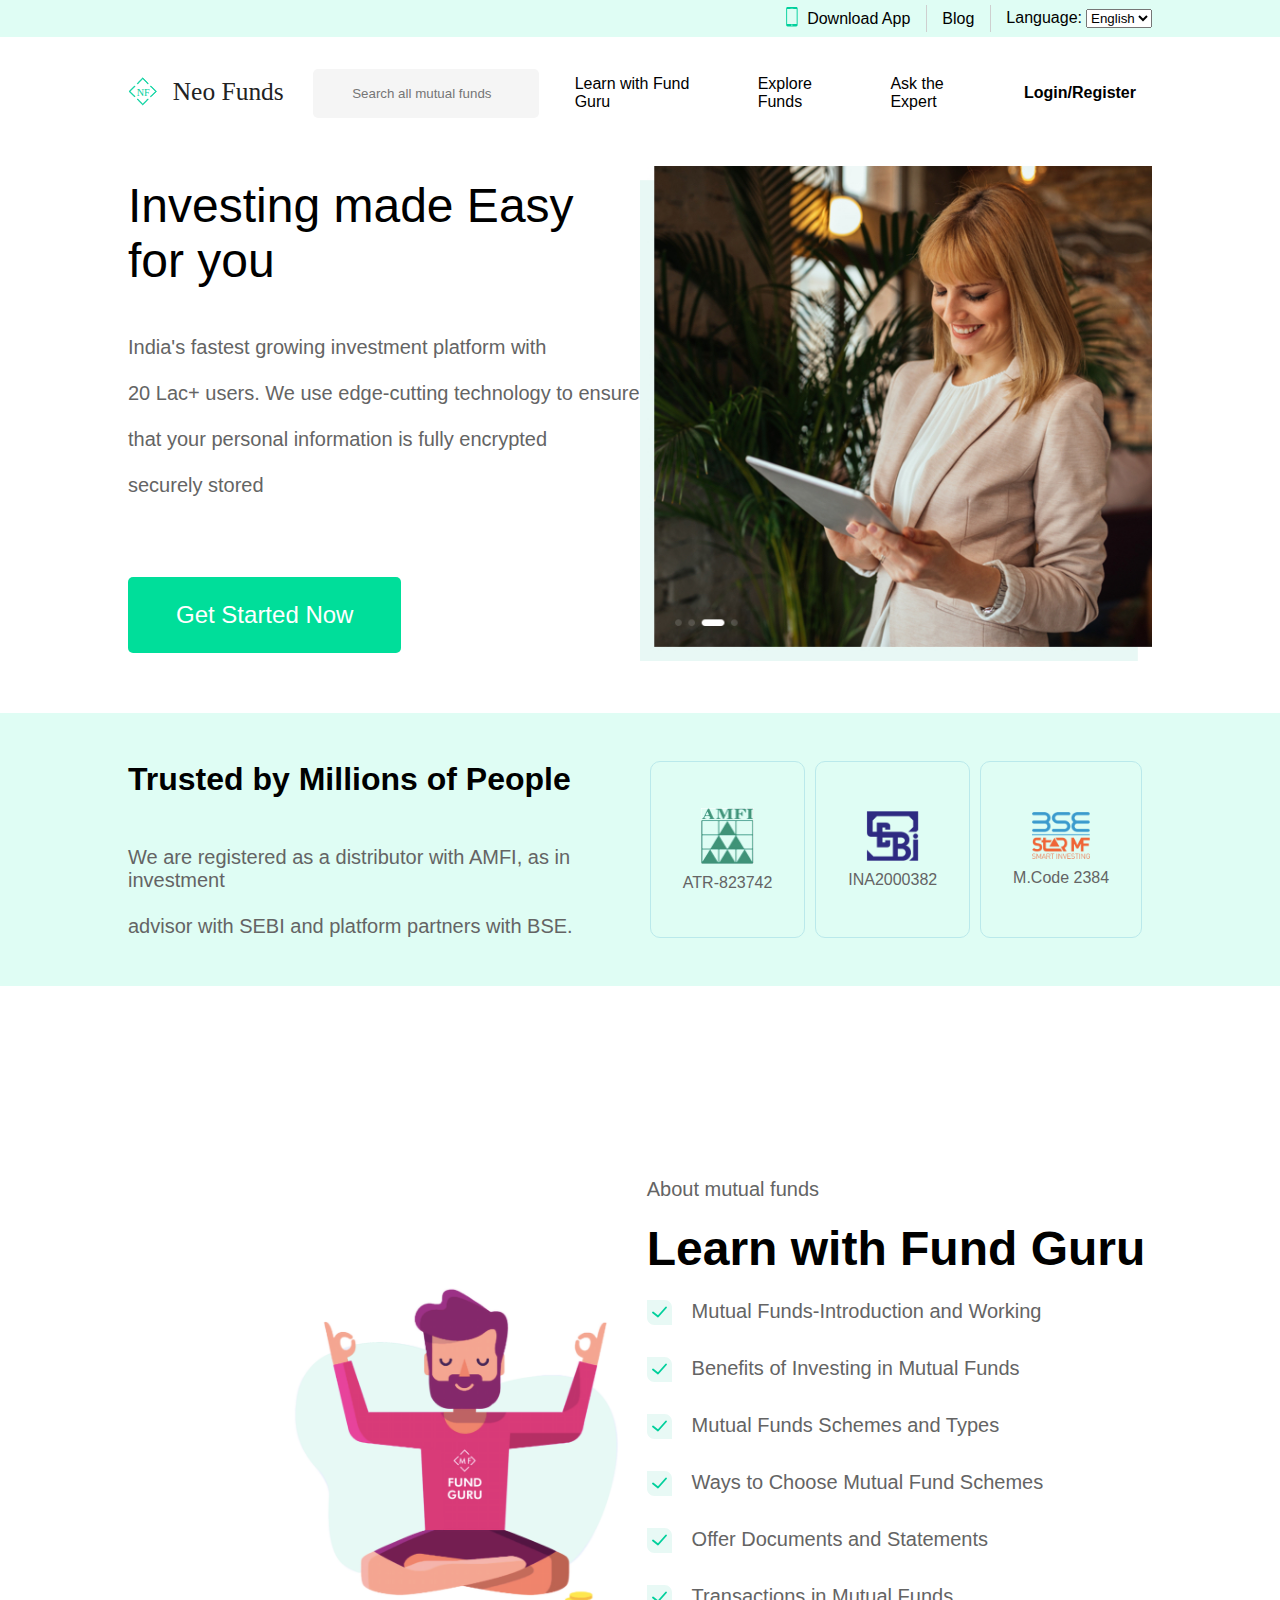
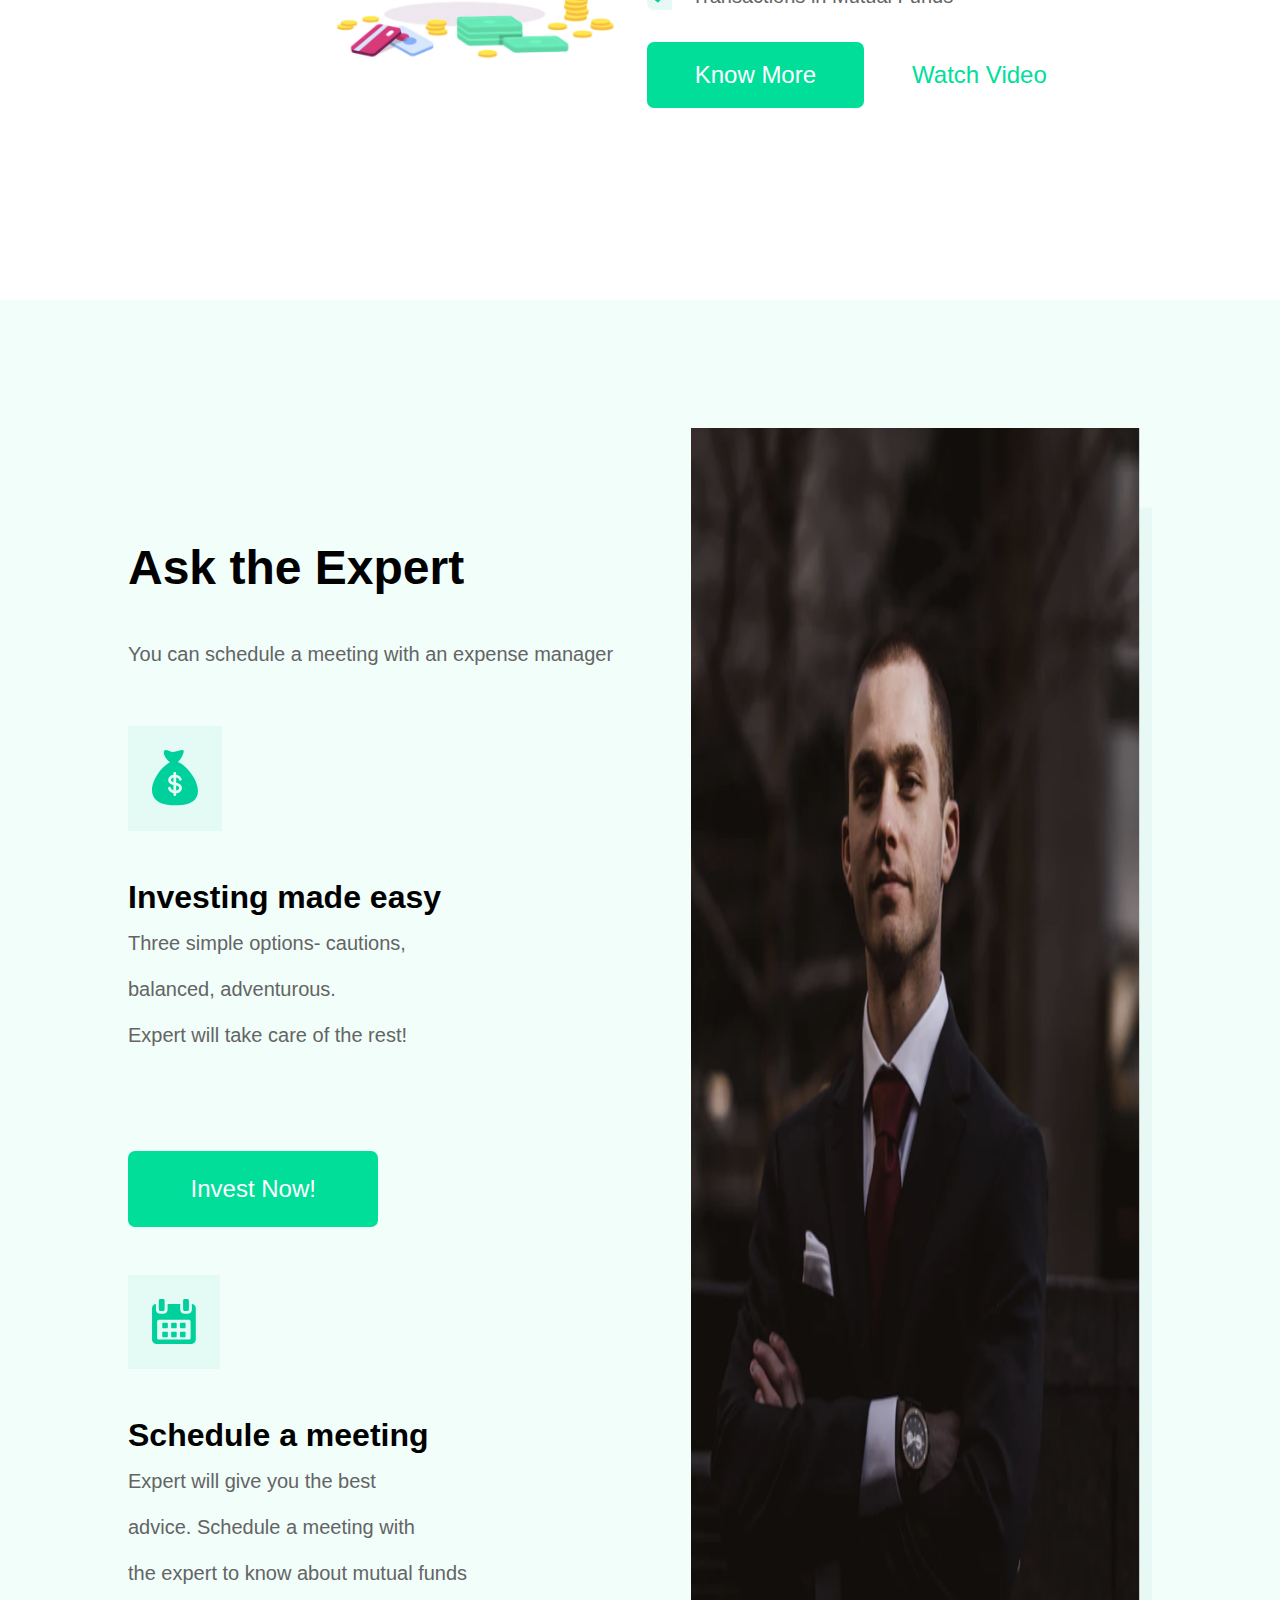
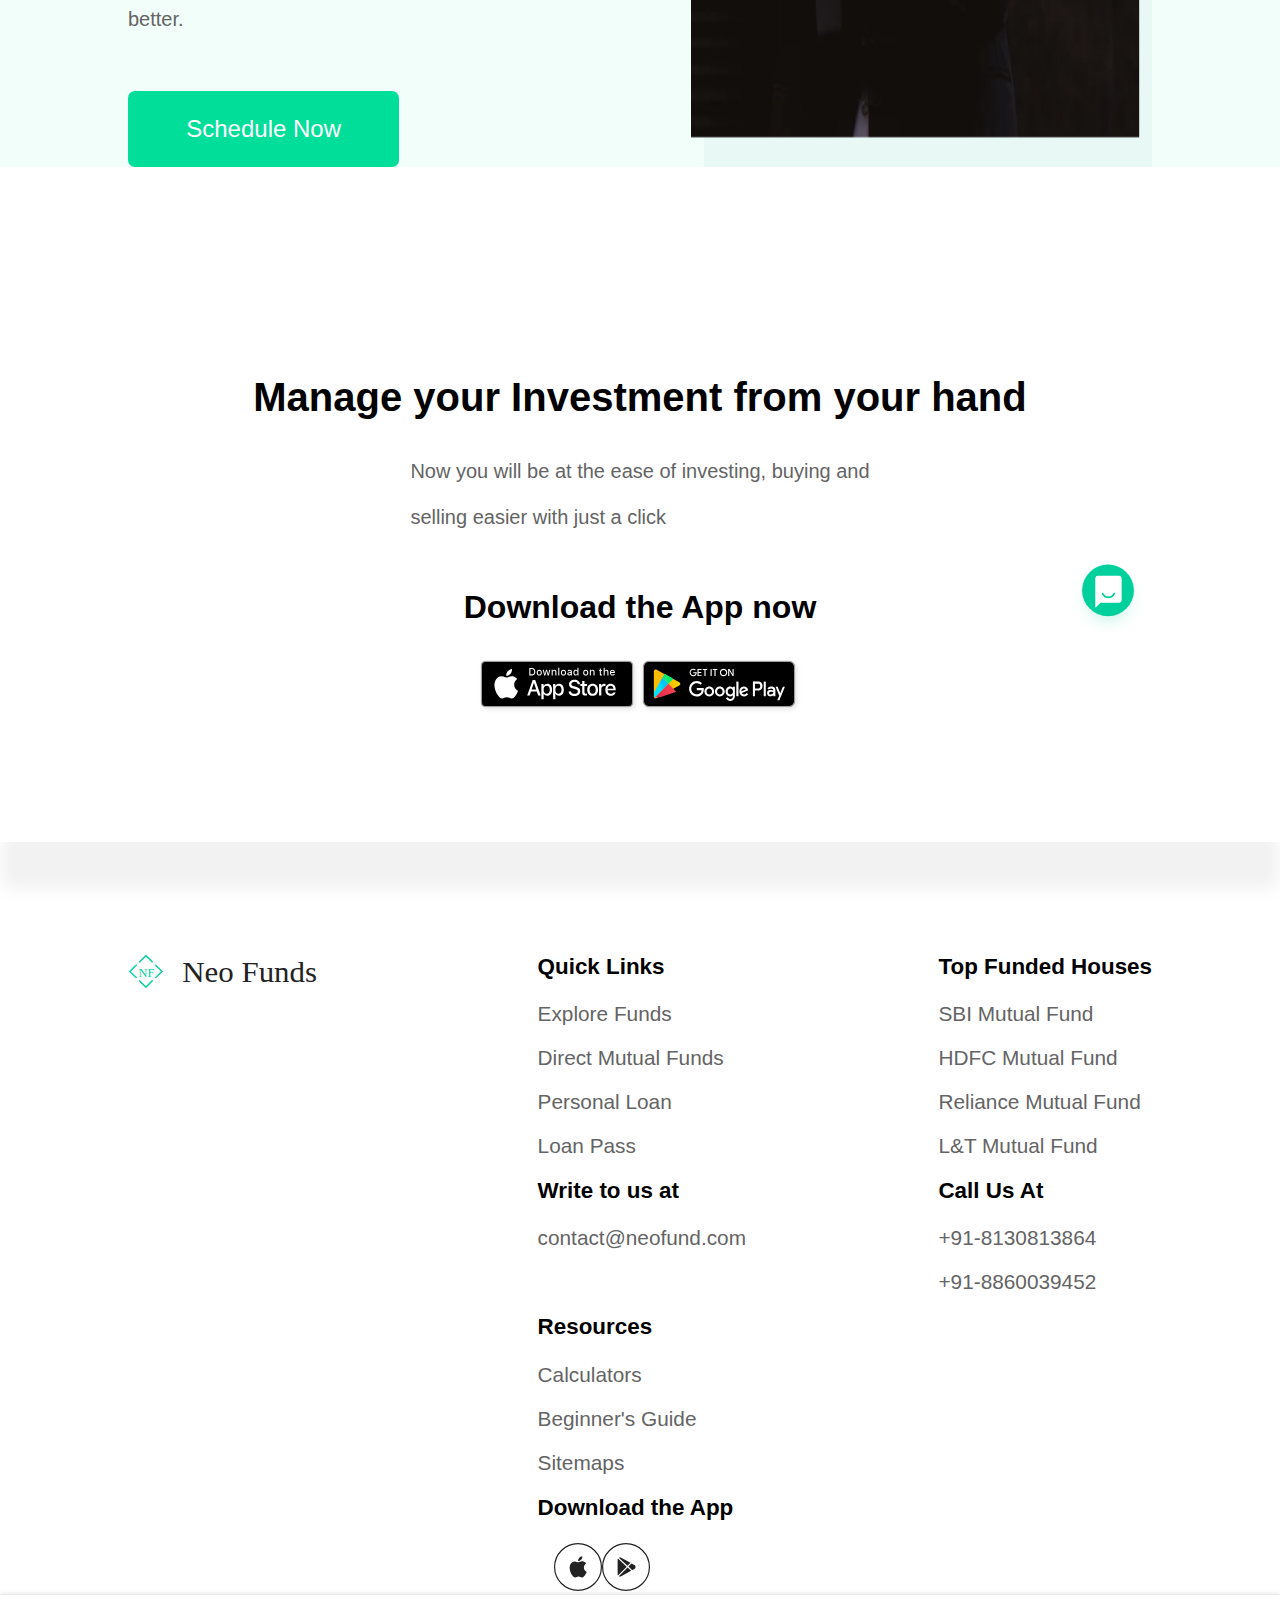
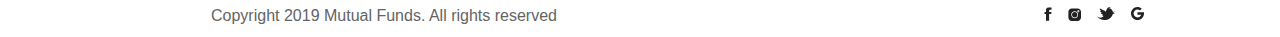
<file: Workshop Practice1/index.html>
<!DOCTYPE html>
<html lang="en">
    <head>
        <meta charset="UTF-8" />
        <meta name="viewport" content="width=device-width, initial-scale=1.0" />
        <title>Neoito Funds</title>
        <link rel="stylesheet" href="style.css" />
        <link
            rel="stylesheet"
            href="https://cdnjs.cloudflare.com/ajax/libs/font-awesome/4.7.0/css/font-awesome.min.css"
        />
    </head>
    <body>
        <!-- Nav bar 1 -->

        <nav class="nav-1">
            <div class="container">
                <ul class="nav-1-ul">
                    <li><img src="img/phone.svg" id="phone-img" alt="" /></li>
                    <li class="download"><a href="">Download App</a></li>
                    <li class="blog"><a href="">Blog</a></li>
                    <li>
                        <form action="">
                            <label for="" id="lang-label">Language:</label>
                            <select name="" id="">
                                <option value="English">English</option>
                                <option value="Hindi">Hindi</option>
                                <option value="Tamil">Tamil</option>
                            </select>
                        </form>
                    </li>
                </ul>
            </div>
        </nav>

        <!-- Nav bar 2 -->

        <nav class="nav-2">
            <div class="container">
                <div class="nav-2-secondary-container">
                    <div class="nav-2-img-and-hamburger-menu">
                        <img src="img/logo.svg" alt="" class="nav-2-logo-div" />

                        <!-- Hamburger Menu -->
                        <div class="nav-2-hamburger-menu">
                            <!-- Top Navigation Menu -->
                            <div class="topnav">
                                <a href="#home" class="active"
                                    ><img src="img/logo.svg" alt=""
                                /></a>
                                <!-- Navigation links (hidden by default) -->
                                <div id="myLinks" class="inside-links">
                                    <a href="#">Learn with Fund Guru</a>
                                    <a href="#">Explore Funds</a>
                                    <a href="#">Ask the Expert</a>
                                    <a href="#">Login/Register</a>
                                </div>
                                <!-- "Hamburger menu" / "Bar icon" to toggle the navigation links -->
                                <a
                                    href="javascript:void(0);"
                                    class="icon"
                                    onclick="myFunction()"
                                >
                                    <i class="fa fa-bars"></i>
                                </a>
                            </div>
                        </div>
                    </div class = "nav-2-ul-div">
                    <ul class="nav-2-ul">
                        <li>
                            <form action="">
                                <input
                                    type="search"
                                    id="nav-2-search"
                                    placeholder="      Search all mutual funds"
                                />
                            </form>
                        </li>
                        <li class="nav-2-li">
                            <a href="">Learn with Fund Guru</a>
                        </li>
                        <li class="nav-2-li"><a href="">Explore Funds</a></li>
                        <li class="nav-2-li"><a href="">Ask the Expert</a></li>
                        <li class="nav-2-li"><a href="">Login/Register</a></li>
                    </ul>
                </div>
            </div>
        </nav>

        <!-- Section 1 -->

        <section class="section-1">
            <div class="container">
                <div class="section-1-secondary-container">
                    <div class="section-1-contents-div">
                        <h2>Investing made Easy <br />for you</h2>
                        <p>
                            India's fastest growing investment platform with
                            <br />
                            <br />
                            20 Lac+ users. We use edge-cutting technology to
                            ensure <br />
                            <br />that your personal information is fully
                            encrypted <br /><br />
                            securely stored
                        </p>
                        <button href="">Get Started Now</button>
                    </div>
                    <div class="section-1-img-div">
                        <img
                            src="img/banner1.jpg"
                            id="section-1-banner-img"
                            alt=""
                        />
                    </div>
                </div>
            </div>
        </section>

        <!-- Section 2 -->

        <section class="section-2">
            <div class="container">
                <div class="section-2-secondary-container">
                    <div class="section-2-contents-div">
                        <h2>Trusted by Millions of People</h2>
                        <p>
                            We are registered as a distributor with AMFI, as in
                            investment <br /><br />
                            advisor with SEBI and platform partners with BSE.
                        </p>
                    </div>
                    <div class="section-2-img-div">
                        <div>
                            <img src="img/Investing1.svg" alt="" />
                            <p>ATR-823742</p>
                        </div>
                        <div>
                            <img src="img/Investing2.svg" alt="" />
                            <p>INA2000382</p>
                        </div>
                        <div>
                            <img src="img/Investing3.svg" alt="" />
                            <p>M.Code 2384</p>
                        </div>
                    </div>
                </div>
            </div>
        </section>

        <!-- Section 3 -->

        <section class="section-3">
            <div class="container">
                <div class="section-3-secondary-container">
                    <div class="section-3-img-div">
                        <img src="img/Fund.svg" alt="" />
                    </div>
                    <div class="section-3-contents-main-div">
                        <div class="section-3-contents-div">
                            <p>About mutual funds</p>
                            <h2>Learn with Fund Guru</h2>
                            <div>
                                <img src="img/ok.svg" alt="" />
                                <p>Mutual Funds-Introduction and Working</p>
                            </div>
                            <div>
                                <img src="img/ok.svg" alt="" />
                                <p>Benefits of Investing in Mutual Funds</p>
                            </div>
                            <div>
                                <img src="img/ok.svg" alt="" />
                                <p>Mutual Funds Schemes and Types</p>
                            </div>
                            <div>
                                <img src="img/ok.svg" alt="" />
                                <p>Ways to Choose Mutual Fund Schemes</p>
                            </div>
                            <div>
                                <img src="img/ok.svg" alt="" />
                                <p>Offer Documents and Statements</p>
                            </div>
                            <div>
                                <img src="img/ok.svg" alt="" />
                                <p>Transactions in Mutual Funds</p>
                            </div>
                            <div class="section-3-button-div">
                                <div class="section-3-know-more-btn-div">
                                    <button href="">Know More</button>
                                </div>
                                <div class="section-3-watch-video-btn-div">
                                    <button href="">Watch Video</button>
                                </div>
                            </div>
                        </div>
                    </div>
                </div>
            </div>
        </section>

        <!-- Section 4 -->

        <section class="section-4">
            <div class="container">
                <div class="section-4-secondary-container">
                    <div class="section-4-contents-div">
                        <h2>Ask the Expert</h2>
                        <p>
                            You can schedule a meeting with an expense manager
                        </p>
                        <div class="section-4-secondary-contents-div">
                            <div class="A">
                                <div><img src="img/cash.svg" alt="" /></div>
                                <h3>Investing made easy</h3>
                                <p>
                                    Three simple options- cautions,
                                    <br /><br />balanced, adventurous.
                                    <br /><br />Expert will take care of the
                                    rest!
                                </p>
                                <button>Invest Now!</button>
                            </div>
                            <div class="B">
                                <div><img src="img/Schedule.svg" alt="" /></div>
                                <h3>Schedule a meeting</h3>
                                <p>
                                    Expert will give you the best
                                    <br /><br />advice. Schedule a meeting with
                                    <br /><br />the expert to know about mutual
                                    funds <br /><br />better.
                                </p>
                                <button>Schedule Now</button>
                            </div>
                        </div>
                    </div>
                    <div class="section-4-img-div">
                        <img src="img/Expert.png" alt="" />
                    </div>
                </div>
            </div>
        </section>

        <!-- Section 5 -->

        <section class="section-5">
            <div class="container">
                <div class="section-5-secondary-container">
                    <h2>Manage your Investment from your hand</h2>
                    <p>
                        Now you will be at the ease of investing, buying and
                        <br /><br />selling easier with just a click
                    </p>
                    <h3>Download the App now</h3>
                    <div>
                        <div>
                            <img src="img/app.svg" alt="iOS store image" />
                        </div>
                        <div>
                            <img src="img/app2.svg" alt="Playstore image" />
                        </div>
                    </div>
                    <a href="">
                        <img
                            src="img/chat.svg"
                            alt="chat image"
                            id="section-5-chat-image"
                        />
                    </a>
                </div>
            </div>
        </section>

        <!-- Section 6 -->

        <section class="section-6">
            <div class="container">
                <div class="section-6-secondary-container">
                    <div class="section-6-img-div">
                        <img src="img/logo.svg" alt="" />
                    </div>
                    <div class="section-6-contents-div">
                        <div>
                            <h3>Quick Links</h3>
                            <p><a href="">Explore Funds</a></p>
                            <p><a href="">Direct Mutual Funds</a></p>
                            <p><a href="">Personal Loan</a></p>
                            <p><a href="">Loan Pass</a></p>
                            <h3>Write to us at</h3>
                            <p><a href="">contact@neofund.com</a></p>
                        </div>
                        <div>
                            <h3>Top Funded Houses</h3>
                            <p><a href="">SBI Mutual Fund</a></p>
                            <p><a href="">HDFC Mutual Fund</a></p>
                            <p><a href="">Reliance Mutual Fund</a></p>
                            <p><a href="">L&T Mutual Fund</a></p>
                            <h3>Call Us At</h3>
                            <p><a href="">+91-8130813864</a></p>
                            <p><a href="">+91-8860039452</a></p>
                        </div>
                        <div>
                            <h3>Resources</h3>
                            <p><a href="">Calculators</a></p>
                            <p><a href="">Beginner's Guide</a></p>
                            <p><a href="">Sitemaps</a></p>
                            <h3>Download the App</h3>
                            <div>
                                <a href=""><img src="img/app3.svg" alt="" /></a>
                                <a href=""><img src="img/app4.svg" alt="" /></a>
                            </div>
                        </div>
                    </div>
                </div>
                <!-- Section 6 for mobile view -->
                <section class = "section-6-mobile-view-section">
                <div class = "section-6-logo-mobile-div">
                    <img src="img/logo.svg" alt="">
                </div>
                <div class = "section-6-secondary-container-mobile">
                    <div class="section-6-secondary-container-mobile">
                        <a href="#home" class="active-mobile">Quick Links</a>
                        <!-- Navigation links (hidden by default) -->
                        <div id="section-6-contents-div-links1">
                            <a href="#">Explore Funds</a>
                            <a href="#">Direct Mutual Funds</a>
                            <a href="#">Personal Loan</a>
                            <a href="#">Loan Pass</a>
                        </div>
                        <!-- "Hamburger menu" / "Bar icon" to toggle the navigation links -->
                        <a href="javascript:void(0);" class="icon" onclick="quickLinksFunction()">
                            <img src="img/plus1.png" class ="section-6-quicklinks-img"alt="">
                        </a>
                    </div>
                </div>

                <div class = "section-6-secondary-container-mobile">
                    <div class="section-6-secondary-container-mobile">
                        <a href="#home" class="active-mobile">Top Funded Houses</a>
                        <!-- Navigation links (hidden by default) -->
                        <div id="section-6-contents-div-links2">
                            <a href="#">SBI Mutual Fund</a>
                            <a href="#">HDFC Mutual Fund</a>
                            <a href="#">Reliance Mutual Fund</a>
                            <a href="#">L&T Mutual Fund</a>
                        </div>
                        <!-- "Hamburger menu" / "Bar icon" to toggle the navigation links -->
                        <a href="javascript:void(0);" class="icon" onclick="TopFundedFunction()">
                            <img  id ="section-6-topfunded-img" src="img/plus1.png" alt="">
                        </a>
                    </div>
                </div>

                <div class = "section-6-secondary-container-mobile"> 
                     <div class="section-6-secondary-container-mobile">
                        <a href="#home" class="active-mobile">Resources</a> 
                        <!-- Navigation links (hidden by default) -->
                        <div id="section-6-contents-div-links3">
                            <a href="#">Calculators</a>
                            <a href="#">Beginner's Guide</a>
                            <a href="#">Sitemaps</a>
                        </div> 
                        <!-- "Hamburger menu" / "Bar icon" to toggle the navigation links -->
                        <a href="javascript:void(0);" class="icon" onclick="ResourcesFunction()">
                            <img  id ="section-6-reources-img" src="img/plus1.png" alt="">
                        </a>
                    </div>
                </div> 

                <div class = "section-6-contact-container">
                    <div class = "section-6-contact-secondary-container">
                        <div>
                            <h3>Call Us At</h3>
                            <p><a href="">+91-8130813864</a></p>
                            <p><a href="">+91-8860039452</a></p>
                        </div>
                        <div>
                            <h3>Write to us at</h3>
                            <p><a href="">contact@neofund.com</a></p>
                        </div>
                    </div>
                    <div>
                        <h3>Download the App</h3>
                            <div class = "section-6-download-img-div">
                                <a href=""><img src="img/app3.svg" alt="" /></a>
                                <a href=""><img src="img/app4.svg" alt="" /></a>
                            </div>
                    </div>
                </div>
            </section>
            </div>
        </section>

        <!-- Footer -->

        <footer>
            <div class="container">
                <div class="footer-secondary-container">
                    <div class="footer-contents-div">
                        <p>Copyright 2019 Mutual Funds. All rights reserved</p>
                    </div>
                    <div class="footer-img-div">
                        <ul>
                            <li>
                                <a href=""
                                    ><img src="img/social 1.svg" alt=""
                                /></a>
                            </li>
                            <li>
                                <a href=""
                                    ><img src="img/social 2.svg" alt=""
                                /></a>
                            </li>
                            <li>
                                <a href=""
                                    ><img src="img/social 3.svg" alt=""
                                /></a>
                            </li>
                            <li>
                                <a href=""
                                    ><img src="img/social 4.svg" alt=""
                                /></a>
                            </li>
                        </ul>
                    </div>
                </div>
            </div>
        </footer>
        <script src="app.js"></script>
    </body>
</html>
</file>
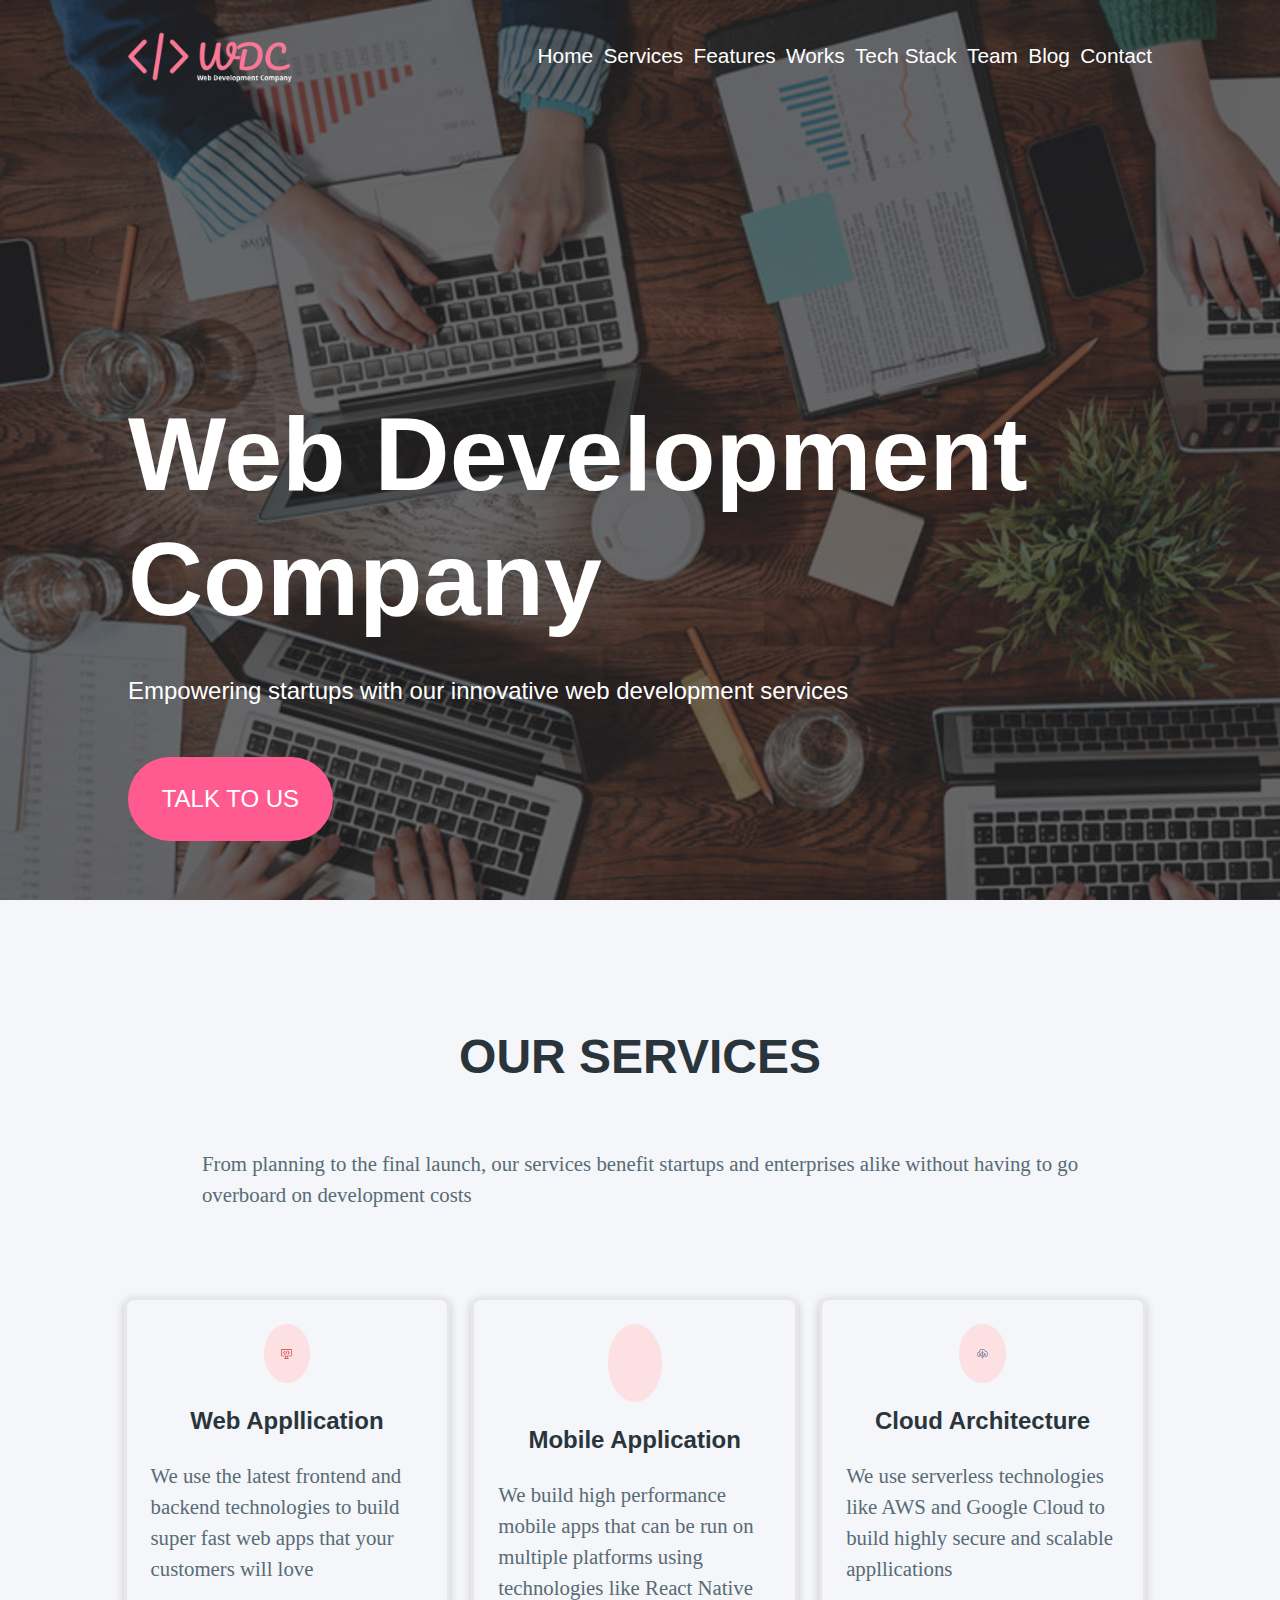
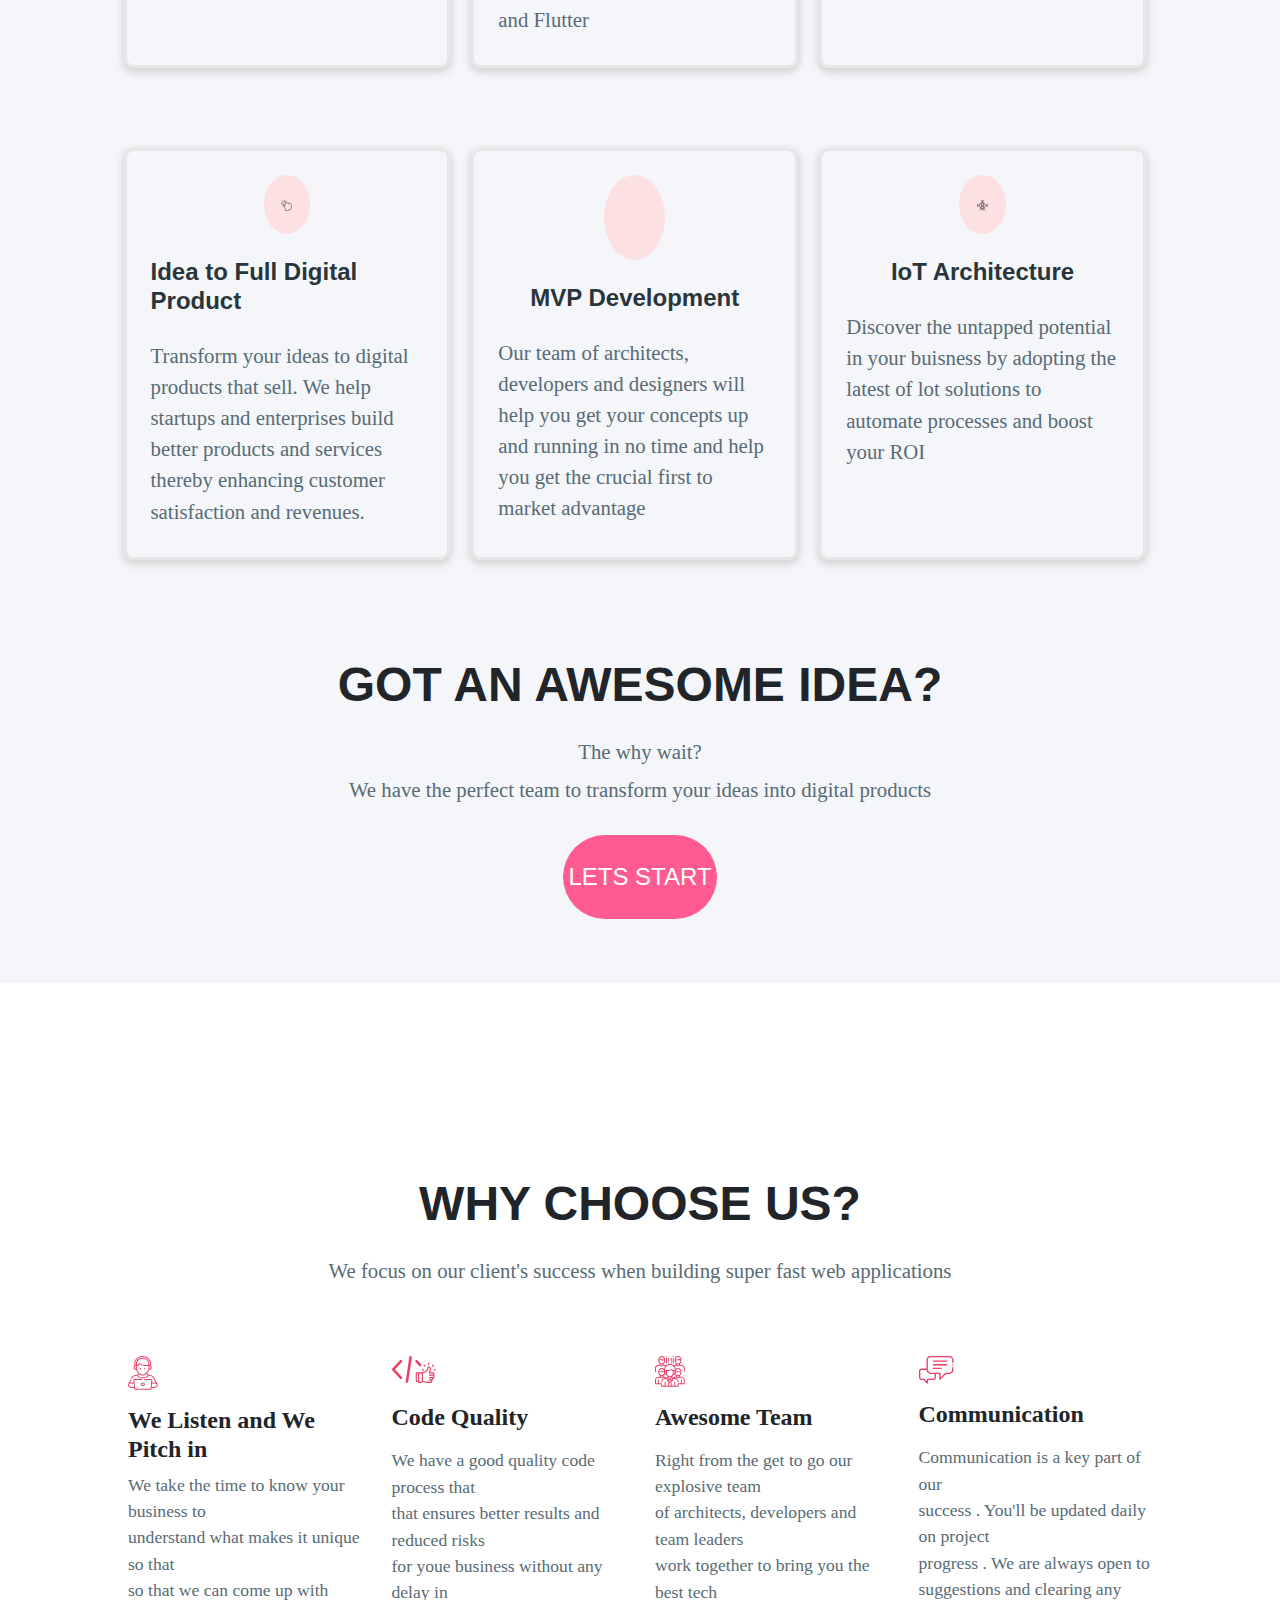
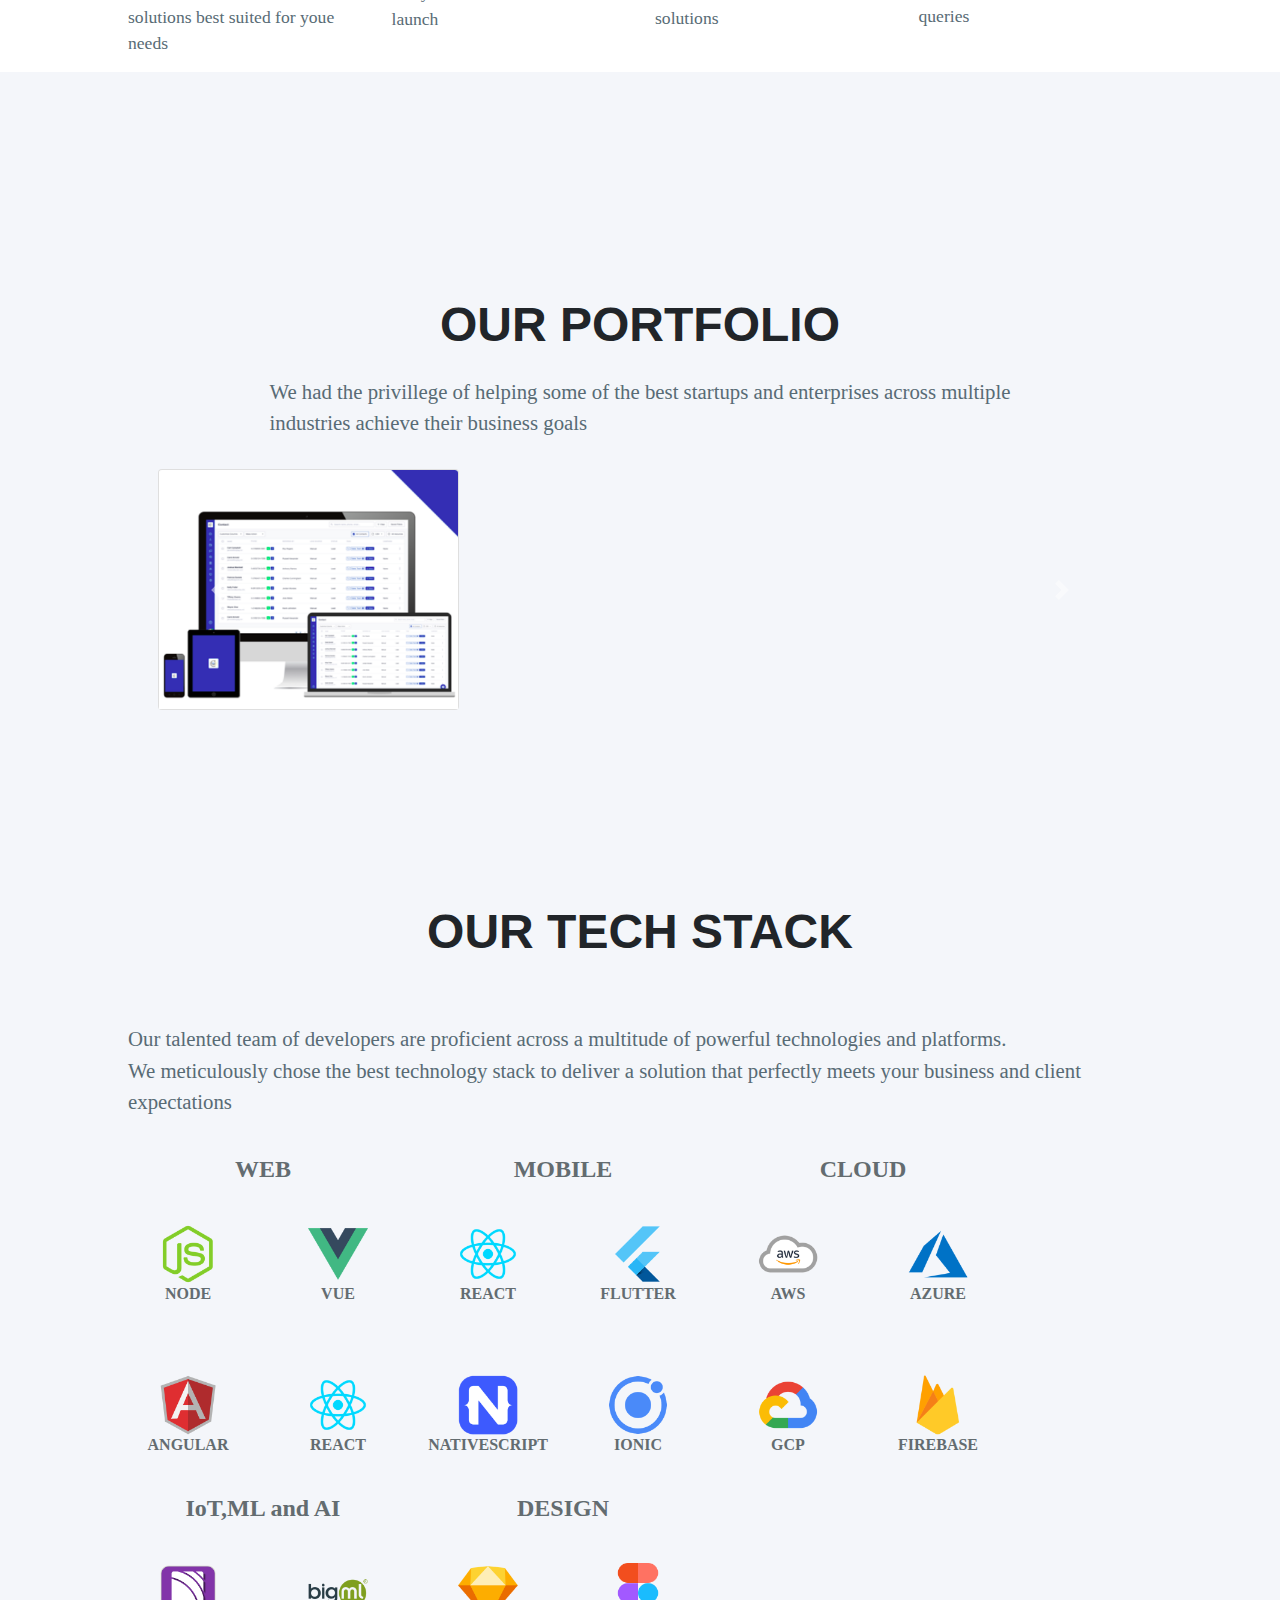
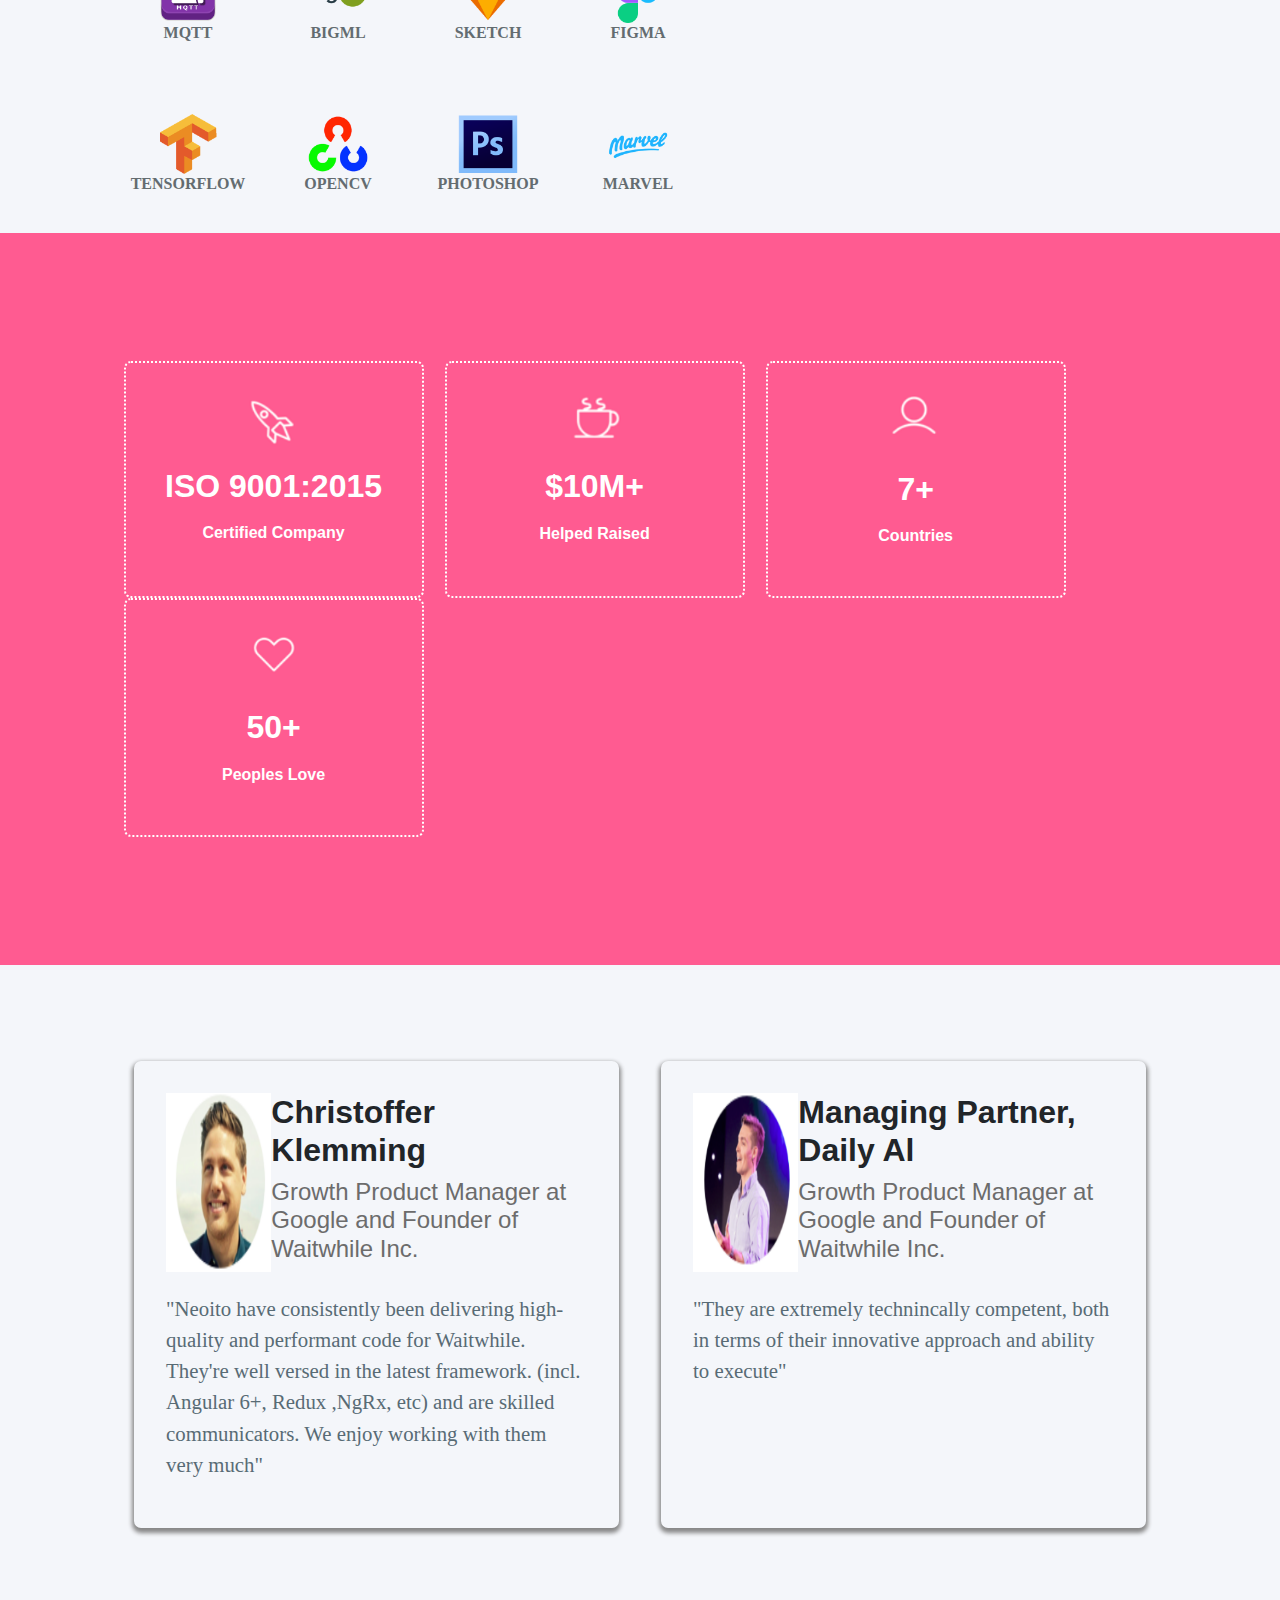
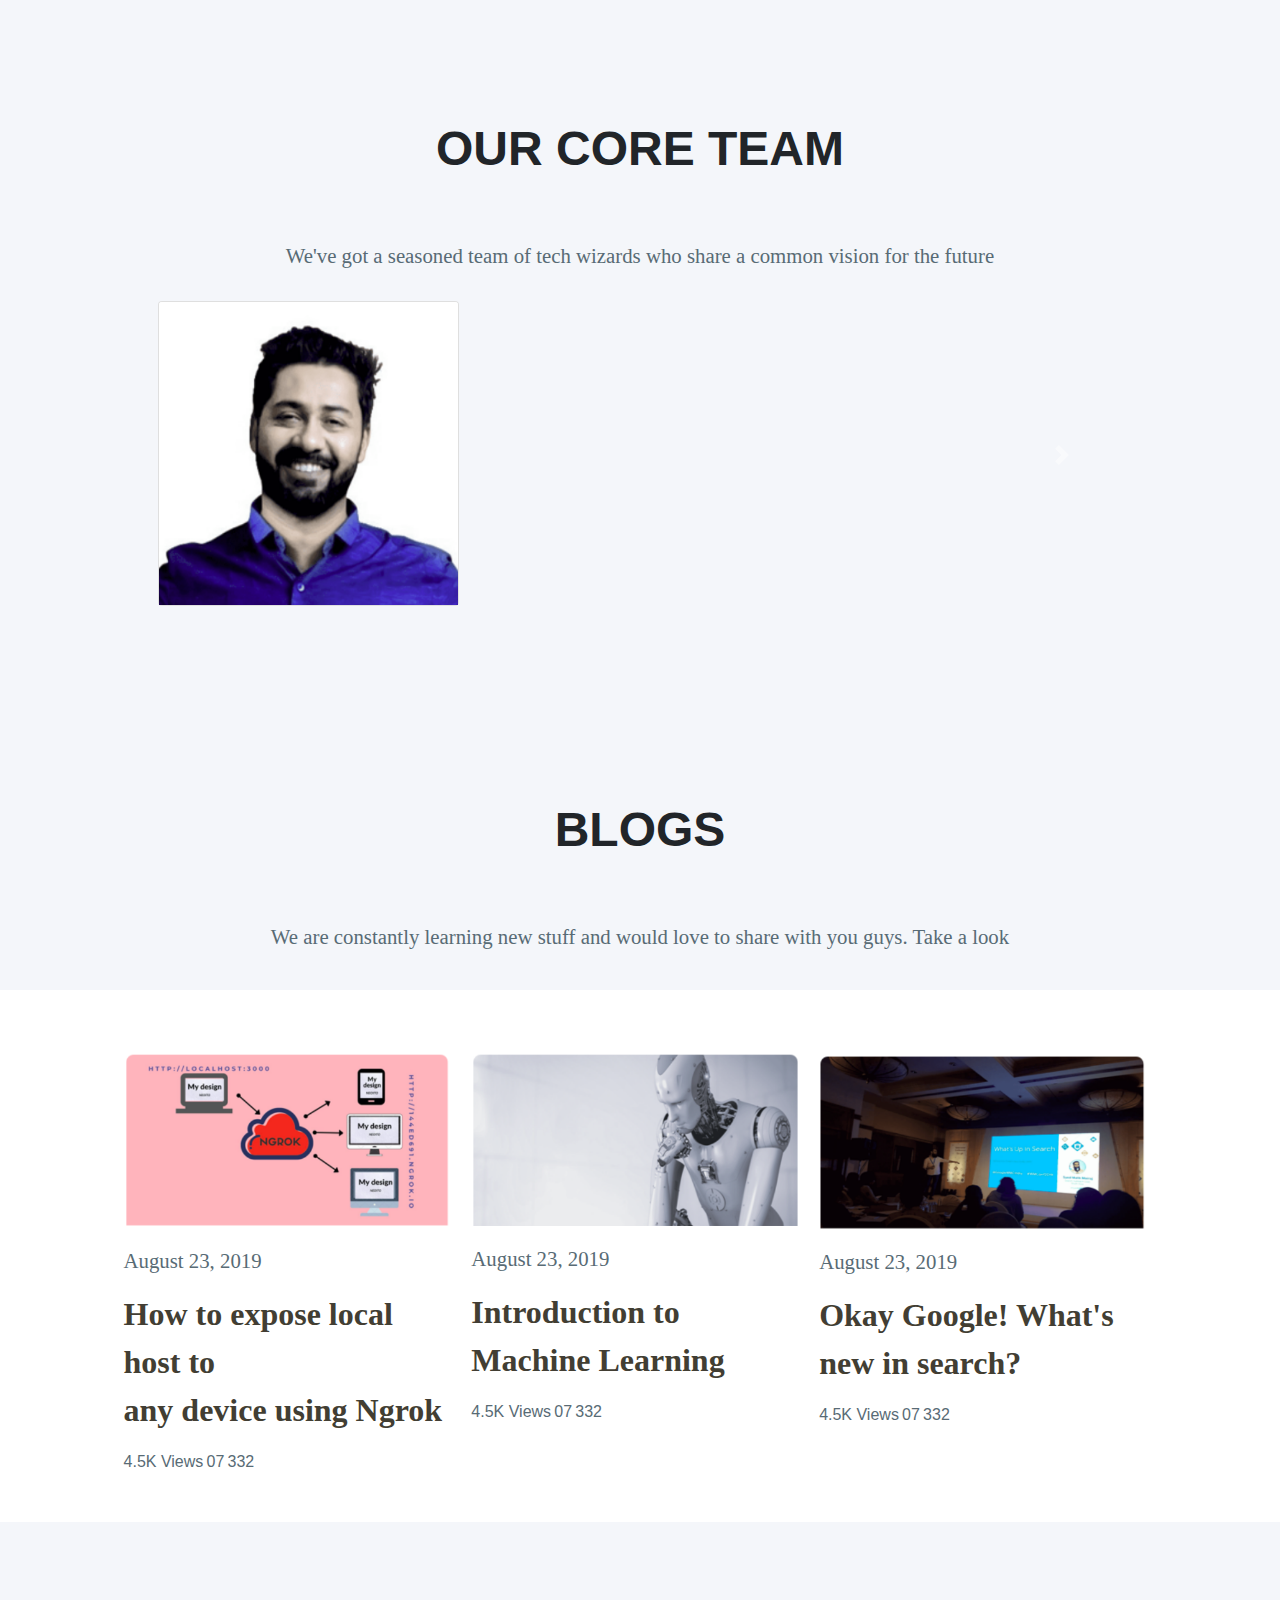
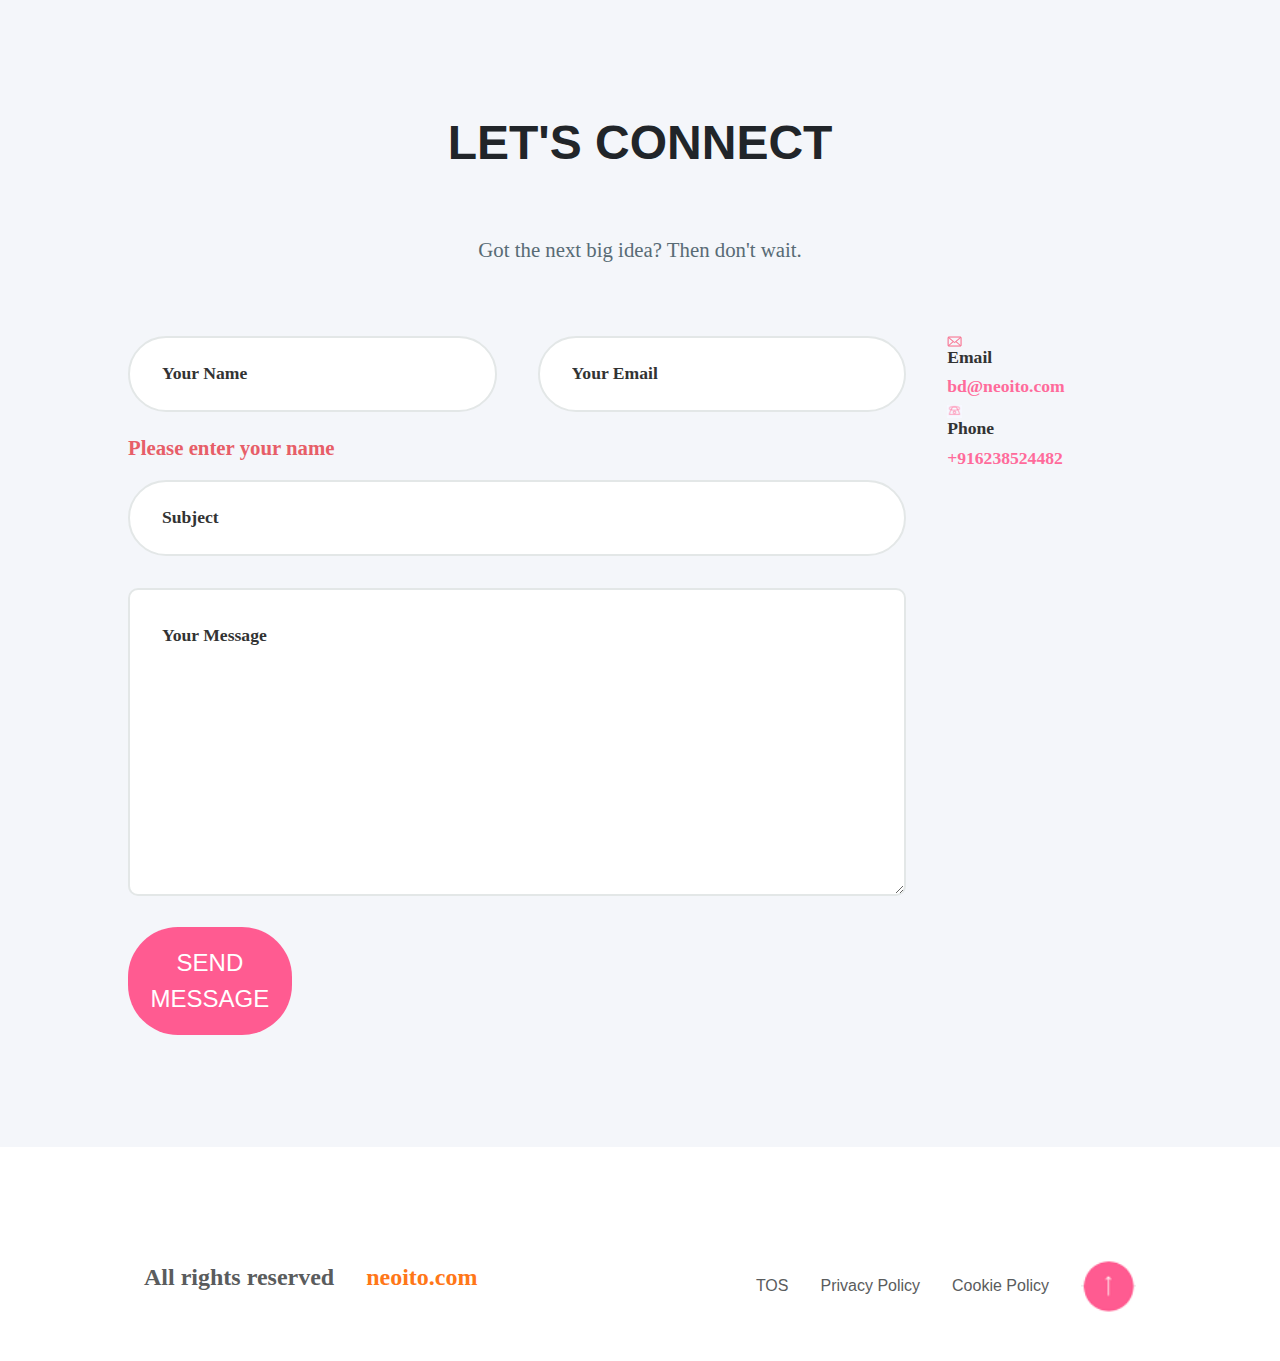
<file: Workshop2/index.html>
<!DOCTYPE html>
<html lang="en">
    <head>
        <meta charset="UTF-8" />
        <meta name="viewport" content="width=device-width, initial-scale=1.0" />
        <title>Web Development Company</title>
        <link rel="icon" href="img/logos/react.png">
        <link rel="stylesheet" href="style.css" />
        <link
            rel="stylesheet"
            href="https://stackpath.bootstrapcdn.com/bootstrap/4.5.2/css/bootstrap.min.css"
            integrity="sha384-JcKb8q3iqJ61gNV9KGb8thSsNjpSL0n8PARn9HuZOnIxN0hoP+VmmDGMN5t9UJ0Z"
            crossorigin="anonymous"
        />
    </head>
    <body>
        <!--Nav Bar-->

        <nav>
            <div class="nav-bg-img">
                <!-- Mobile Navigation Hamburger menu -->
                <div class="nav-hamburger-div">
                    <div class="topnav">
                        <a href="#home" class="active"><img src="img/logo.png" alt=""></a>
                        <!-- Navigation links (hidden by default) -->
                        <div id="myLinks">
                            <a href="#">Home</a>
                            <a href="#">Services</a>
                            <a href="#">Features</a>
                            <a href="#">Works</a>
                            <a href="#">Tech Stack</a>
                            <a href="#">Team</a>
                            <a href="#">Blog</a>
                            <a href="#">Contact</a>
                        </div>
                        <!-- "Hamburger menu" / "Bar icon" to toggle the navigation links -->
                        <a href="javascript:void(0);" class="icon" onclick="myFunction()">
                        <!-- <a href="javascript:void(0)" class="icon" id = "clickbutton"> -->
                            <img src="img/menu.svg" id = "openimg" class = "openimg" alt="">
                            <img src="img/menu 2.svg" id = "closeimg" alt=""class = "closeimg">
                        </a>
                    </div>
                </div>
                <!-- Web Navigation menu -->
                <div class="main-container">
                    <div class="nav-secondary-container d-flex flex-wrap">
                        <div><img src="img/logo.png" alt="" /></div>
                        <div>
                            <ul
                                class="d-flex justify-content-between flex-wrap"
                            >
                                <li class="active nav-btn1">
                                    <a href="">Home</a>
                                </li>
                                <li class="active nav-btn1">
                                    <a href="">Services</a>
                                </li>
                                <li class="active nav-btn1">
                                    <a href="">Features</a>
                                </li>
                                <li class="active nav-btn1">
                                    <a href="">Works</a>
                                </li>
                                <li class="active nav-btn1">
                                    <a href="">Tech Stack</a>
                                </li>
                                <li class="active nav-btn1">
                                    <a href="">Team</a>
                                </li>
                                <li class="active nav-btn1">
                                    <a href="">Blog</a>
                                </li>
                                <li class="active nav-btn1">
                                    <a href="">Contact</a>
                                </li>
                            </ul>
                        </div>
                    </div>

                    <div class="nav-details-container">
                        <h2>Web Development <br />Company</h2>
                        <p>
                            Empowering startups with our innovative web
                            development services
                        </p>
                        <button class="active nav-btn2">TALK TO US</button>
                    </div>
                </div>
            </div>
        </nav>

        <!-- Section 1 -->
    <div class = "section-1-2-3-background">
        <section>
            <div class="main-container">
                <div
                    class="section-1-secondary-container d-flex flex-column align-items-center"
                >
                    <h2>OUR SERVICES</h2>
                    <p>
                        From planning to the final launch, our services benefit
                        startups and enterprises alike without having to go
                        <br />
                        overboard on development costs
                    </p>
                </div>
            </div>
        </section>

        <!-- Section 2-->

        <section>
            <div class="main-container">
                <div class="section-2-secondary-container">
                    <div class="row section-2-row-1">
                        <div class="col-div1 ">
                            <div class="section-2-img-div img-div1">
                                <img src="img/Web Application.svg" alt="" />
                            </div>
                            <h3>Web Appllication</h3>
                            <p>
                                We use the latest frontend and backend
                                technologies to build super fast web apps that
                                your customers will love
                            </p>
                        </div>
                        <div class="col-div2 ">
                            <div class="section-2-img-div img-div2">
                                <img
                                    src="img/Mobile Application.svg"
                                    class="section-2-poster-img"
                                    alt=""
                                />
                            </div>
                            <h3>Mobile Application</h3>
                            <p>
                                We build high performance mobile apps that can
                                be run on multiple platforms using technologies
                                like React Native and Flutter
                            </p>
                        </div>
                        <div class="col-div3 ">
                            <div class="section-2-img-div img-div3">
                                <img src="img/Cloud Architecture.svg" alt="" />
                            </div>
                            <h3>Cloud Architecture</h3>
                            <p>
                                We use serverless technologies like AWS and
                                Google Cloud to build highly secure and scalable
                                appllications
                            </p>
                        </div>
                    </div>
                    <div class="row section-2-row-2">
                        <div class="col-div4 ">
                            <div class="section-2-img-div img-div4">
                                <img
                                    src="img/Idea to Full Digital Product.svg"
                                    alt=""
                                />
                            </div>
                            <h3>Idea to Full Digital Product</h3>
                            <p>
                                Transform your ideas to digital products that
                                sell.
                                We help startups and enterprises build better
                                products and services thereby enhancing customer 
                                satisfaction and revenues.
                            </p>
                        </div>
                        <div class="col-div5 ">
                            <div class="section-2-img-div img-div5">
                                <img src="img/MVP Development.svg" alt="" />
                            </div>
                            <h3>MVP Development</h3>
                            <p>
                                Our team of architects, developers and designers
                                will help you get your concepts up and running
                                in no time and help you get the crucial
                                first to market advantage
                            </p>
                        </div>
                        <div class="col-div6 ">
                            <div class="section-2-img-div img-div6">
                                <img src="img/IoT Architecture.svg" alt="" />
                            </div>
                            <h3>IoT Architecture</h3>
                            <p>
                                Discover the untapped potential in your buisness
                                by adopting the latest of lot solutions to
                                automate processes and boost your ROI
                            </p>
                        </div>
                    </div>
                </div>
            </div>
        </section>

        <!-- Section 3 -->

        <section>
            <div class = "main-container">
                <div class="section-3-secondary-container d-flex flex-column align-items-center">
                    <h2 class = "section-3-h2-web">GOT AN AWESOME IDEA?</h2>
                    <h2 class = "section-3-h2-mobile1">Got an awesome <br> idea?</h2>
                    <p>The why wait?</p>
                    <p>We have the perfect team to transform your ideas into digital products</p>
                    <button>LETS START</button>
                </div>
            </div>
        </section>
    </div>

        <!-- Section 4 -->
        <section>
            <div class = "main-container">
                <div class = "section-4-secondary-container d-flex flex-column align-items-center">
                    <h2>WHY CHOOSE US?</h2>
                    <p>We focus on our client's success when building super fast web applications </p>
                </div>
            </div>
        </section>

        <!-- Section 5 -->

        <section>
            <div class = "main-container">
                <div class = "row section-5-secondary-container">
                    <div class = "col-md-3">
                        <img src="img/We Listen and We Pitch In.svg" alt="">
                        <h3>We Listen and We Pitch in</h3>
                        <p>We take the time to know your business to <br> understand what makes it unique so that <br> so that we can come up with solutions best suited for youe needs </p>
                    </div>
                    <div class = "col-md-3">
                        <img class = "section-5-img-2"src="img/Code Quality.svg" alt="">
                        <h3>Code Quality</h3>
                        <p>We have a good quality code process that <br> that ensures better results and reduced risks <br> for youe business without any delay in <br>launch</p>
                    </div>
                    <div class = "col-md-3">
                        <img src="img/Awesome Team.svg" alt="">
                        <h3>Awesome Team</h3>
                        <p>Right from the get to go our explosive team  <br>of architects, developers and team leaders <br> work together to bring you the best tech <br> solutions</p>
                    </div>
                    <div class = "col-md-3">
                        <img class = "section-5-img-4"src="img/Communication.svg" alt="">
                        <h3>Communication</h3>
                        <p>Communication is a key part of our <br>success . You'll be updated daily on project<br> progress . We are always open to <br>suggestions and clearing any queries</p>
                    </div>
                </div>
            </div>
        </section>

        <!-- Section 6 -->

    <div class = "section-6-to-13-background">
        <section>
            <div class = "main-container">
                <div class = "section-6-secondary-container d-flex flex-column align-items-center">
                    <h2>OUR PORTFOLIO</h2>
                    <p>We had the privillege of helping some of the best startups and enterprises across multiple<br>industries achieve their business goals </p>
                </div>
            </div>
        </section>
        
                <!-- Section 7 -->
        <section>
            <div class = "main-container">
                <!-- Carousel 1 -->
                <div class="container-fluid mt-4">
                    <div id="myCarousel" class="carousel slide" data-ride="carousel">
                      <div class="carousel-inner row w-100 mx-auto">
                        <div class="carousel-item col-md-4 active">
                          <div class="card">
                            <img class="card-img-top img-fluid" src="img/dailyyai.png" alt="Card image cap">
                          </div>
                        </div>
                        <div class="carousel-item col-md-4">
                          <div class="card">
                            <img class="card-img-top img-fluid" src="img/nationaltax.png" alt="Card image cap">
                          </div>
                        </div>
                        <div class="carousel-item col-md-4">
                          <div class="card">
                            <img class="card-img-top img-fluid" src="img/propertyok.png" alt="Card image cap">
                          </div>
                        </div>
                        <div class="carousel-item col-md-4">
                          <div class="card">
                            <img class="card-img-top img-fluid" src="img/dailyyai.png" alt="Card image cap">
                          </div>
                        </div>
                        <div class="carousel-item col-md-4">
                          <div class="card">
                            <img class="card-img-top img-fluid" src="img/nationaltax.png" alt="Card image cap">
                          </div>
                        </div>
                        <div class="carousel-item col-md-4">
                          <div class="card">
                            <img class="card-img-top img-fluid" src="img/propertyok.png" alt="Card image cap">
                          </div>
                        </div>
                        <div class="carousel-item col-md-4">
                          <div class="card">
                            <img class="card-img-top img-fluid" src="img/dailyyai.png" alt="Card image cap">
                          </div>
                        </div>
                      </div>
                      <a class="carousel-control-prev" href="#myCarousel" role="button" data-slide="prev">
                        <span class="carousel-control-prev-icon" aria-hidden="true"></span>
                        <span class="sr-only">Previous</span>
                      </a>
                      <a class="carousel-control-next" href="#myCarousel" role="button" data-slide="next">
                        <span class="carousel-control-next-icon" aria-hidden="true"></span>
                        <span class="sr-only">Next</span>
                      </a>
                    </div>
                </div>
            </div>
        </section>

        <!-- Section 8 -->

        <section>
            <div class="main-container">
                <div class = "section-8-secondary-container">
                    <h2>OUR TECH STACK</h2>
                    <p>Our talented team of developers are proficient across a multitude of powerful technologies and platforms. <br>
                    We meticulously chose the best technology stack to deliver a solution that perfectly meets your business and client expectations</p>
                </div>
            </div>
        </section>

        <!-- Section 9 -->

        <section>
            <div class = "main-container">
                <div class = "section-9-secondary-container row">
                    <div class = "section-9-contents-div-1 d-flex flex-column align-items-center">
                        <h3>WEB</h3>
                        <div class = "d-flex justify-content-around">
                            <div class = "d-flex flex-column align-items-center">
                                <img src="img/logos/node.png" alt="">
                                <h3>NODE</h3>
                            </div>
                            <div class = "d-flex flex-column align-items-center">
                                <img src="img/logos/VUE.png" alt="">
                                <h3>VUE</h3>
                            </div>
                        </div>
                        <div class = "d-flex justify-content-around">
                            <div class = "d-flex flex-column align-items-center">
                                <img src="img/logos/ANGULAR.png" alt="">
                                <h3>ANGULAR</h3>
                            </div>
                            <div class = "d-flex flex-column align-items-center"v>
                                <img src="img/logos/react.png" alt="">
                                <h3>REACT</h3>
                            </div>
                        </div>
                    </div>
                    <div class = "section-9-contents-div-1 d-flex flex-column align-items-center">
                        <h3>MOBILE</h3>
                        <div class = "d-flex justify-content-around">
                            <div class = "d-flex flex-column align-items-center">
                                <img src="img/logos/react.png" alt="">
                                <h3>REACT</h3>
                            </div>
                            <div class = "d-flex flex-column align-items-center">
                                <img src="img/logos/FLUTTER.png" alt="">
                                <h3>FLUTTER</h3>
                            </div>
                        </div>
                        <div class = "d-flex justify-content-around">
                            <div class = "d-flex flex-column align-items-center">
                                <img src="img/logos/Nativescript.png" alt="">
                                <h3>NATIVESCRIPT</h3>
                            </div>
                            <div class = "d-flex flex-column align-items-center"v>
                                <img src="img/logos/IONIC.png" alt="">
                                <h3>IONIC</h3>
                            </div>
                        </div>
                    </div>
                    <div class = "section-9-contents-div-1 d-flex flex-column align-items-center">
                        <h3>CLOUD</h3>
                        <div class = "d-flex justify-content-around">
                            <div class = "d-flex flex-column align-items-center">
                                <img src="img/logos/AWS.png" alt="">
                                <h3>AWS</h3>
                            </div>
                            <div class = "d-flex flex-column align-items-center">
                                <img src="img/logos/AZURE.png" alt="">
                                <h3>AZURE</h3>
                            </div>
                        </div>
                        <div class = "d-flex justify-content-around">
                            <div class = "d-flex flex-column align-items-center">
                                <img src="img/logos/GCP.png" alt="">
                                <h3>GCP</h3>
                            </div>
                            <div class = "d-flex flex-column align-items-center"v>
                                <img src="img/logos/FIREBASE.png" alt="">
                                <h3>FIREBASE</h3>
                            </div>
                        </div>
                    </div>
                    <div class = "section-9-contents-div-1 d-flex flex-column align-items-center">
                        <h3>IoT,ML and AI</h3>
                        <div class = "d-flex justify-content-around">
                            <div class = "d-flex flex-column align-items-center">
                                <img src="img/logos/MQTT.png" alt="">
                                <h3>MQTT</h3>
                            </div>
                            <div class = "d-flex flex-column align-items-center">
                                <img src="img/logos/BIGML.png" alt="">
                                <h3>BIGML</h3>
                            </div>
                        </div>
                        <div class = "d-flex justify-content-around">
                            <div class = "d-flex flex-column align-items-center">
                                <img src="img/logos/tensorflow.png" alt="">
                                <h3>TENSORFLOW</h3>
                            </div>
                            <div class = "d-flex flex-column align-items-center"v>
                                <img src="img/logos/OPENCV.png" alt="">
                                <h3>OPENCV</h3>
                            </div>
                        </div>
                    </div>
                    <div class = "section-9-contents-div-1 d-flex flex-column align-items-center">
                        <h3>DESIGN</h3>
                        <div class = "d-flex justify-content-around">
                            <div class = "d-flex flex-column align-items-center">
                                <img src="img/logos/Sketch.png" alt="">
                                <h3>SKETCH</h3>
                            </div>
                            <div class = "d-flex flex-column align-items-center">
                                <img src="img/logos/FIGMA.png" alt="">
                                <h3>FIGMA</h3>
                            </div>
                        </div>
                        <div class = "d-flex justify-content-around">
                            <div class = "d-flex flex-column align-items-center">
                                <img src="img/logos/PHOTOSHOP.png" alt="">
                                <h3>PHOTOSHOP</h3>
                            </div>
                            <div class = "d-flex flex-column align-items-center"v>
                                <img src="img/logos/MARVEL.png" alt="">
                                <h3>MARVEL</h3>
                            </div>
                        </div>
                    </div>
                    
                </div>
            </div>
        </section>

        <!-- Section 10 -->

        <section class = "section-10">
            <div class = "main-container">
                <div class = "section-10-secondary-container row">
                    <div class = "section-10-contents-div  d-flex flex-column align-items-center">
                        <img src="img/rocket.png" alt="">
                        <h3>ISO 9001:2015</h3>
                        <p>Certified Company</p>
                    </div>
                    <div class = "section-10-contents-div  d-flex flex-column align-items-center">
                        <img src="img/coffee.png" alt="">
                        <h3>$10M+</h3>
                        <p>Helped Raised</p>
                    </div>
                    <div class = "section-10-contents-div  d-flex flex-column align-items-center">
                        <img src="img/person.png" alt="">
                        <h3>7+</h3>
                        <p>Countries</p>
                    </div>
                    <div class = "section-10-contents-div  d-flex flex-column align-items-center">
                        <img src="img/heart.png" alt="">
                        <h3>50+</h3>
                        <p>Peoples Love</p>
                    </div>
                </div>
            </div>
        </section>

        <!-- Section 11 -->

        <section class = "section-11">
            <div class = "main-container">
                <div class = "section-11-secondary-container row ">
                    <div class = "section-11-contents-div-1 d-flex flex-column">
                        <div class = "d-flex">
                            <img src="img/BG/christopher11.png" alt="">
                            <div class = "d-flex flex-column">
                                <h3>Christoffer Klemming</h3>
                                <h4>Growth Product Manager at Google and Founder of Waitwhile Inc.</h4>
                            </div>
                        </div>
                            <p>"Neoito have consistently been delivering high-quality and performant code for Waitwhile. 
                                They're well versed in the latest framework. (incl. Angular 6+, Redux ,NgRx, etc) and are skilled
                                communicators. We enjoy working with them very much"</p>
                    </div>        
                    <div class = "section-11-contents-div-2 d-flex flex-column">
                        <div class = "d-flex">
                            <img src="img/BG/spencer.png" alt="">
                            <div class = "d-flex flex-column">
                                <h3>Managing Partner, Daily Al</h3>
                                <h4>Growth Product Manager at Google and Founder of Waitwhile Inc.</h4>
                            </div>
                        </div>
                            <p>"They are extremely technincally competent, both in terms of their innovative approach and ability to execute"</p>
                    </div>
               </div>
        </section>

        <!-- Section 12 -->

        <section>
            <div class = "main-container">
                <div class = "section-12-secondary-container">
                    <h2>OUR CORE TEAM</h2>
                    <p>We've got a seasoned team of tech wizards who share a common vision for the future</p>
                </div>
            </div>
        </section>

        <!-- Section 13 -->

        <section>
            <div class = "main-container">
                <!-- Carousel 2 -->
                <div class="container-fluid pt-4">
                    <div id="myCarousel" class="carousel slide" data-ride="carousel">
                      <div class="carousel-inner row w-100 mx-auto">
                        <div class="carousel-item col-md-4 active">
                          <div class="card">
                            <img class="card-img-top img-fluid" src="img/faiz.png" alt="Card image cap">
                          </div>
                        </div>
                        <div class="carousel-item col-md-4">
                          <div class="card">
                            <img class="card-img-top img-fluid" src="img/abhilash.png" alt="Card image cap">
                          </div>
                        </div>
                        <div class="carousel-item col-md-4">
                          <div class="card">
                            <img class="card-img-top img-fluid" src="img/rakesh.png" alt="Card image cap">
                          </div>
                        </div>
                        <div class="carousel-item col-md-4">
                          <div class="card">
                            <img class="card-img-top img-fluid" src="img/suralal.png" alt="Card image cap">
                          </div>
                        </div>
                        <div class="carousel-item col-md-4">
                          <div class="card">
                            <img class="card-img-top img-fluid" src="img/faiz.png" alt="Card image cap">
                          </div>
                        </div>
                        <div class="carousel-item col-md-4">
                          <div class="card">
                            <img class="card-img-top img-fluid" src="img/abhilash.png" alt="Card image cap">
                          </div>
                        </div>
                        <div class="carousel-item col-md-4">
                          <div class="card">
                            <img class="card-img-top img-fluid" src="img/rakesh.png" alt="Card image cap">
                          </div>
                        </div>
                      </div>
                      <div class="carousel-item col-md-4">
                        <div class="card">
                          <img class="card-img-top img-fluid" src="img/suralal.png" alt="Card image cap">
                        </div>
                      </div>
                      <a class="carousel-control-prev" href="#myCarousel" role="button" data-slide="prev">
                        <span class="carousel-control-prev-icon" aria-hidden="true"></span>
                        <span class="sr-only">Previous</span>
                      </a>
                      <a class="carousel-control-next" href="#myCarousel" role="button" data-slide="next">
                        <span class="carousel-control-next-icon" aria-hidden="true"></span>
                        <span class="sr-only">Next</span>
                      </a>
                    </div>
                </div>
            </div>
        </section>

        <!-- Section 14 -->

        <section>
            <div class = "main-container">
                <div class = "section-14-secondary-container">
                    <h2>BLOGS</h2>
                    <p>We are constantly learning new stuff and would love to share with you guys. Take a look</p>
                </div>
            </div>
        </section>
    </div>

        <!-- Section 15 -->
        <section>
            <div class="main-container">
                <div class = "section-15-secondary-container row">
                    <div class = "section-15-contents-div d-flex flex-column align-items-start">
                        <img src="img/ngrok.png" alt="">
                        <div>
                            <h4>August 23, 2019</h4>
                            <p>How to expose local host to <br> any device using Ngrok</p>
                        </div>
                        <div class="section-15-ul-div">
                            <ul class = "d-flex justify-content-between">
                                <li>4.5K Views</li>
                                <li>07</li>
                                <li>332</li>
                            </ul>
                        </div>    
                    </div>
                    <div class = "section-15-contents-div d-flex flex-column align-items-start">
                        <img src="img/machinelearning.png" alt="">
                        <div>
                            <h4>August 23, 2019</h4>
                            <p>Introduction to Machine Learning</p>
                        </div>
                        <div class="section-15-ul-div">
                            <ul class = "d-flex justify-content-between">
                                <li>4.5K Views</li>
                                <li>07</li>
                                <li>332</li>
                            </ul>
                        </div>    
                    </div>
                    <div class = "section-15-contents-div d-flex flex-column align-items-start">
                        <img src="img/googlesearch.png" alt="">
                        <div>
                            <h4>August 23, 2019</h4>
                            <p>Okay Google! What's new in search?</p>
                        </div>
                        <div class="section-15-ul-div">
                            <ul class = "d-flex justify-content-between">
                                <li>4.5K Views</li>
                                <li>07</li>
                                <li>332</li>
                            </ul>
                        </div>    
                    </div>
                </div>
            </div>
        </section>

        <!-- Section 16 -->
    <div class = "section-16-17-div">
        <section>
            <div class = "main-container">
                <div class = "section-16-secondary-container">
                    <div class = "section-14-secondary-container">
                        <h2>LET'S CONNECT</h2>
                        <p>Got the next big idea? Then don't wait.</p>
                    </div>
                </div>
            </div>
        </section>

        <!-- Section 17 -->

        <section class = "section-17">
            <div class = "main-container">
            <div class = "section-17-secondary-container d-flex">
                <div class = "section-17-contents-div-1 d-flex flex-column">
                    <div class = "d-flex">
                        <form action="">
                            <input type="text" name="" id="" placeholder="Your Name">
                        </form> 
                        <form action="">
                            <input type="email" name="" id="" placeholder="Your Email">
                        </form>
                    </div>
                    <p>Please enter your name</p>
                    <div>
                        <form action="">
                            <input type="text" id="" placeholder="Subject">
                        </form>
                    </div>
                    <div>
                        <form action="">
                            <textarea name="" id="" cols="43" rows="10" placeholder="Your Message" class = "section-17-textarea-web"></textarea>
                            <textarea name="" id="" cols="43" rows="10" placeholder="Your Message" class = "section-17-textarea-mobile"></textarea>
                        </form>
                    </div>  

                    <div>
                        <button>SEND MESSAGE</button>
                    </div>
                </div>
                <div class = "section-17-contents-div-2 d-flex flex-column align-items-start">
                    <img src="img/email.svg" alt="">
                    <h3>Email</h3>
                    <h4>bd@neoito.com</h4>
                    <img src="img/phone.png" alt="">
                    <h3>Phone</h3>
                    <h4>+916238524482</h4>
                </div>
            </div>
        </div>
        </section>
    </div>

        <footer>
            <div class = "main-container">
                <div class = "footer-secondary-container row">
                    <div class = "col-md-6">
                        <ul class = "d-flex justify-content-start align-items-center">
                            <li><a href="">All rights reserved</a></li>
                            <li><a href="">neoito.com</a></li>
                        </ul>
                    </div>
                    <div class="col-md-6">
                        <ul class = "d-flex justify-content-end align-items-center">
                            <li><a href="">TOS</a></li>
                            <li><a href="">Privacy Policy</a></li>
                            <li><a href="">Cookie Policy</a></li>
                            <li><a href=""><img src="img/footer-img.png" alt=""></a></li>
                        </ul>
                    </div>
                </div>
            </div>
        </footer>
        <script src="app.js"></script>
        <script
            src="https://code.jquery.com/jquery-3.5.1.slim.min.js"
            integrity="sha384-DfXdz2htPH0lsSSs5nCTpuj/zy4C+OGpamoFVy38MVBnE+IbbVYUew+OrCXaRkfj"
            crossorigin="anonymous"
        ></script>
        <script
            src="https://cdn.jsdelivr.net/npm/popper.js@1.16.1/dist/umd/popper.min.js"
            integrity="sha384-9/reFTGAW83EW2RDu2S0VKaIzap3H66lZH81PoYlFhbGU+6BZp6G7niu735Sk7lN"
            crossorigin="anonymous"
        ></script>
        <script
            src="https://stackpath.bootstrapcdn.com/bootstrap/4.5.2/js/bootstrap.min.js"
            integrity="sha384-B4gt1jrGC7Jh4AgTPSdUtOBvfO8shuf57BaghqFfPlYxofvL8/KUEfYiJOMMV+rV"
            crossorigin="anonymous"
        ></script>
    </body>
</html>
</file>
<file: Workshop Practice1/style.css>
* {
    box-sizing: border-box;
    margin: 0;
    padding: 0;
}
img {
    width: 100%;
}
body {
    overflow-x: hidden;
}

/* Nav bar 1 */

.nav-1 {
    background-color: #dffdf4;
    padding: 0.3em 0 0.3em 0;
}
.container {
    width: 80%;
    /* background-color: red; */
    margin: 0 auto;
}
.nav-1-ul {
    display: flex;
    flex-direction: row;
    justify-content: flex-end;
    list-style-type: none;
}
.nav-1-ul li {
    /* padding: 0.3rem 1rem 0.3rem 1rem; */
    align-self: center;
    align-content: center;
}
.nav-1-ul li a {
    font-size: 1rem;
    font-family: Verdana, Geneva, Tahoma, sans-serif;
    color: black;
    text-decoration: none;
}
#lang-label {
    font-size: 1rem;
    font-family: Verdana, Geneva, Tahoma, sans-serif;
    color: black;
    text-decoration: none;
    font-weight: 10;
    padding-left: 1em;
}
#phone-img {
    height: 20px;
    align-content: center;
    align-items: center;
}
.download {
    box-shadow: 1px 0 0 0 rgb(207, 207, 207);
    padding: 0.3em 1em 0.3em 0.5em;
}
.blog {
    box-shadow: 1px 0 0 0 rgb(207, 207, 207);
    padding: 0.3em 1em 0.3em 1em;
}

/* Nav Bar 2 */

.nav-2 {
    /* background-color: hotpink; */
    height: auto;
    margin-top: 2em;
}
.nav-2-secondary-container {
    display: flex;
    justify-content: space-between;
    align-items: center;
}
.nav-2-ul {
    display: flex;
    list-style-type: none;
    align-items: center;
}
.nav-2-ul li {
    padding: 0 1em 0 1em;
}
.nav-2-ul li:first-child {
    padding: 0 2.5em 0 1em;
}
.nav-2-ul li a {
    font-family: Verdana, Geneva, Tahoma, sans-serif;
    font-weight: 100;
    color: black;
    text-decoration: none;
}
#nav-2-search {
    width: 110%;
    /* padding: 1.25em 0 1.25em 0; */
    padding: 1.25em;
    background-color: #f5f5f5;
    border: none;
    border-radius: 5px;
}
#nav-2-search::placeholder {
    font-weight: 300;
}

.nav-2-ul li:last-child a {
    font-weight: 700;
}
/* Hamburger Menu */

.nav-2-hamburger-menu {
    display: none;
}

/* Section1 */

.section-1 {
    margin-top: 3em;
}

.section-1-secondary-container {
    display: flex;
    flex-direction: row;
}

.section-1-contents-div {
    width: 50%;
    display: flex;
    flex-direction: column;
    justify-content: center;
    align-items: flex-start;
}
.section-1-img-div {
    width: 50%;
}
.section-1-contents-div h2 {
    font-family: "Gill Sans", "Gill Sans MT", Calibri, "Trebuchet MS",
        sans-serif;
    font-size: 3rem;
    font-weight: 200;
    margin-bottom: 1em;
    /* background-color: chartreuse; */
}
.section-1-contents-div p {
    font-family: "Gill Sans", "Gill Sans MT", Calibri, "Trebuchet MS",
        sans-serif;
    color: #646464;
    font-size: 1.25rem;
    margin-bottom: 4em;
    /* background-color: blueviolet; */
}
.section-1-contents-div button {
    font-family: Verdana, Geneva, Tahoma, sans-serif;
    background-color: #00de9a;
    color: #ffff;
    font-size: 1.5rem;
    border: none;
    border-radius: 5px;
    padding: 1em 2em 1em 2em;
}
.section-1-contents-div button:hover {
    background-color: #61f1c6;
}

/* Section 2 */

.section-2 {
    margin-top: 3em;
    background-color: #dffdf4;
    padding: 3em 0 3em 0;
    margin-bottom: 12em;
}
.section-2-secondary-container {
    display: flex;
}
.section-2-contents-div,
.section-2-img-div {
    /* min-width: 300px; */
    width: 50%;
}
.section-2-img-div {
    display: flex;
    justify-content: space-evenly;
}
.section-2-img-div img {
    width: 60%;
    margin-bottom: 10px;
}
.section-2-img-div div {
    /* background-color: darkorange; */
    padding: 0 2em 0 2em;
    display: flex;
    flex-direction: column;
    align-items: center;
    justify-content: center;
    border: 1px #bae9eb solid;
    border-radius: 10px;
}

.section-2-contents-div h2 {
    font-family: "Gill Sans", "Gill Sans MT", Calibri, "Trebuchet MS",
        sans-serif;
    font-size: 2rem;
    font-weight: 600;
    margin-bottom: 1.5em;
}
.section-2-contents-div p {
    font-family: "Gill Sans", "Gill Sans MT", Calibri, "Trebuchet MS",
        sans-serif;
    color: #646464;
    font-size: 1.25rem;
}
.section-2-img-div div p {
    font-family: "Gill Sans", "Gill Sans MT", Calibri, "Trebuchet MS",
        sans-serif;
    color: #646464;
    font-size: 1rem;
    text-align: center;
}

/* Section 3 */

.section-3-secondary-container {
    display: flex;
    flex-direction: row;
    flex-flow: wrap;
    height: auto;
}
.section-3-img-div,
.section-3-contents-main-div {
    /* min-width: 400px; */
    width: 50%;
}
.section-3-contents-main-div {
    display: flex;
    justify-content: space-around;
}
.section-3-contents-div {
    display: flex;
    flex-direction: column;
}
.section-3-contents-div div {
    display: flex;
    margin-bottom: 2em;
}
.section-3-img-div img {
    width: 70%;
}
.section-3-img-div {
    display: flex;
    justify-content: flex-end;
}

.section-3-contents-div div img {
    width: 5%;
}
.section-3-contents-div h2 {
    font-family: "Gill Sans", "Gill Sans MT", Calibri, "Trebuchet MS",
        sans-serif;
    font-size: 3rem;
    font-weight: 600;
    margin-bottom: 0.5em;
}
.section-3-contents-div p {
    font-family: "Gill Sans", "Gill Sans MT", Calibri, "Trebuchet MS",
        sans-serif;
    color: #646464;
    font-size: 1.25rem;
}
.section-3-contents-div p:first-child {
    margin-bottom: 1em;
}
.section-3-contents-div div p {
    margin-left: 1em;
}

.section-3-know-more-btn-div button {
    font-family: Verdana, Geneva, Tahoma, sans-serif;
    background-color: #00de9a;
    font-size: 1.5rem;
    color: white;
    padding: 0.8em 2em 0.8em 2em;
    border: none;
    border-radius: 7px;
}
.section-3-know-more-btn-div button:hover {
    background-color: #61f1c6;
}

.section-3-watch-video-btn-div button {
    font-family: Verdana, Geneva, Tahoma, sans-serif;
    background-color: #ffff;
    font-size: 1.5rem;
    color: #00de9a;
    padding: 0.8em 2em 0.8em 2em;
    border: none;
    border-radius: 7px;
}
.section-3-watch-video-btn-div button:hover {
    color: #61f1c6;
}

/* Section 4 */

.section-4 {
    margin-top: 8em;
    background-color: #f1fefa;
}
.section-4-secondary-container {
    display: flex;
    flex-direction: row;
    flex-flow: wrap;
    height: auto;
}
.section-4-contents-div {
    width: 50%;
}
.section-4-img-div {
    width: 50%;
    display: flex;
    justify-content: flex-end;
    /* background-color: tomato; */
    margin-top: 8em;
}
.section-4-img-div img {
    width: 90%;
}
.section-4-secondary-contents-div {
    display: flex;
    flex-direction: row;
    justify-content: space-between;
    flex-flow: wrap;
    height: auto;
}
.section-4-contents-div h2 {
    font-family: "Gill Sans", "Gill Sans MT", Calibri, "Trebuchet MS",
        sans-serif;
    font-size: 3rem;
    font-weight: 600;
    margin-bottom: 1em;
    margin-top: 5em;
}
.section-4-contents-div p {
    font-family: "Gill Sans", "Gill Sans MT", Calibri, "Trebuchet MS",
        sans-serif;
    color: #646464;
    font-size: 1.25rem;
    margin-bottom: 3em;
}
.section-4-secondary-contents-div h3 {
    font-family: "Gill Sans", "Gill Sans MT", Calibri, "Trebuchet MS",
        sans-serif;
    font-size: 2rem;
    font-weight: 600;
    margin-bottom: 0.5em;
}
.section-4-secondary-contents-div div:first-child {
    display: flex;
    flex-direction: column;
    margin-bottom: 3em;
}
.section-4-secondary-contents-div div:last-child {
    display: flex;
    flex-direction: column;
}
.section-4-secondary-contents-div img {
    width: 100%;
}

.section-4-secondary-contents-div div:first-child div {
    background-color: #e4fbf5;
    padding: 1.5em;
    width: 30%;
}
.section-4-secondary-contents-div div:last-child div {
    background-color: #e4fbf5;
    padding: 1.5em;
    width: 27%;
}
.section-4-secondary-contents-div div:first-child button {
    font-family: Verdana, Geneva, Tahoma, sans-serif;
    background-color: #00de9a;
    font-size: 1.5rem;
    color: white;
    padding: 1em 0 1em 0;
    border: none;
    border-radius: 7px;
    width: 80%;
}
.section-4-secondary-contents-div div:last-child button {
    font-family: Verdana, Geneva, Tahoma, sans-serif;
    background-color: #00de9a;
    font-size: 1.5rem;
    color: white;
    padding: 1em 0 1em 0;
    border: none;
    border-radius: 7px;
    width: 80%;
}
.section-4-secondary-contents-div div:first-child button:hover {
    background-color: #61f1c6;
}
.section-4-secondary-contents-div div:last-child button:hover {
    background-color: #61f1c6;
}
.section-4-secondary-contents-div div:first-child p {
    margin-bottom: 5.2em;
}

/* Section 5 */

.section-5 {
    margin-top: 13em;
    padding-bottom: 8em;
    box-shadow: 0 50px 15px -3px rgb(243, 242, 242);
}
.section-5-secondary-container {
    display: flex;
    flex-direction: column;
    align-items: center;
}
.section-5-secondary-container div {
    display: flex;
    flex-direction: row;
}
.section-5-secondary-container h2 {
    font-family: "Gill Sans", "Gill Sans MT", Calibri, "Trebuchet MS",
        sans-serif;
    font-size: 2.5rem;
    font-weight: 600;
    margin-bottom: 1em;
}
.section-5-secondary-container p {
    font-family: "Gill Sans", "Gill Sans MT", Calibri, "Trebuchet MS",
        sans-serif;
    color: #646464;
    font-size: 1.25rem;
    margin-bottom: 3em;
}
.section-5-secondary-container h3 {
    font-family: "Gill Sans", "Gill Sans MT", Calibri, "Trebuchet MS",
        sans-serif;
    font-size: 2rem;
    font-weight: 600;
    margin-bottom: 1em;
}
.container {
    position: relative;
}
#section-5-chat-image {
    width: 8%;
    position: absolute;
    right: 0.25vw;
    top: 14.4vw;
}

/* .section-5-secondary-container div div img {
    margin-left: 1em;
} */

/* Section 6 */
.section-6 {
    margin-top: 7em;
}
.section-6-secondary-container {
    display: flex;
    flex-direction: row;
    flex-flow: wrap;
    height: auto;
}
.section-6-contents-div {
    width: 60%;
    display: flex;
    justify-content: space-between;
    flex-flow: wrap;
    height: auto;
}
.section-6-img-div {
    width: 40%;
}
.section-6-img-div img {
    width: 50%;
}
.section-6-contents-div div:first-child {
    display: flex;
    flex-direction: column;
}
.section-6-contents-div div:nth-child(2) {
    display: flex;
    flex-direction: column;
}
.section-6-contents-div div:nth-child(3) {
    display: flex;
    flex-direction: column;
}
.section-6-contents-div div:nth-child(3) div {
    display: flex;
}

.section-6-contents-div div h3 {
    font-family: "Gill Sans", "Gill Sans MT", Calibri, "Trebuchet MS",
        sans-serif;
    font-size: 1.4rem;
    font-weight: 600;
    margin-bottom: 1em;
}
.section-6-contents-div div p a {
    text-decoration: none;
    font-family: "Gill Sans", "Gill Sans MT", Calibri, "Trebuchet MS",
        sans-serif;
    color: #646464;
    font-size: 1.3rem;
}
.section-6-contents-div div p {
    margin-bottom: 1.25em;
}
.section-6-contents-div div:nth-child(3) div a img {
    margin-left: 1em;
}

/* Section 6 for Mobile */

.section-6-secondary-container-mobile {
    /* background-color: tomato; */
    display: none;
}
.section-6-mobile-view-section {
    display: none;
}

/* Footer */

.footer-secondary-container {
    display: flex;
    flex-flow: wrap;
    height: auto;
}
.footer-contents-div {
    width: 50%;
    display: flex;
    justify-content: center;
    /* background-color: teal; */
    min-width: 300px;
}
.footer-contents-div p {
    font-family: "Gill Sans", "Gill Sans MT", Calibri, "Trebuchet MS",
        sans-serif;
    color: #646464;
    font-size: 1rem;
    font-weight: lighter;
}
.footer-img-div {
    width: 50%;
    display: flex;
    justify-content: flex-end;
    /* background-color: yellowgreen; */
    min-width: 300px;
}
.footer-img-div ul {
    display: flex;
    list-style-type: none;
    /* background-color: yellow; */
    align-items: center;
}
.footer-img-div ul li {
    padding: 0 0.5em 0 0.5em;
}
footer {
    /* background-color: tomato; */
    padding: 0.75em 0 0.75em 0;
    box-shadow: 0px 0 5px rgba(202, 197, 197, 0.8);
}

/* Media Query */

@media screen and (max-width: 500px) {
    html {
        font-size: 10px;
    }

    /* Nav bar 1 */

    .nav-1-ul {
        flex-flow: wrap;
        height: auto;
    }
    .nav-1 {
        display: none;
    }

    /* Nav Bar 2 */

    .nav-2-secondary-container div img {
        width: 70%;
    }
    #nav-2-search {
        width: 100%;
        background-color: #f5f5f5;
        border: none;
        border-radius: 5px;
        margin-top: 2em;
    }
    .nav-2-ul ul li form input {
        width: 100%;
    }
    .nav-2-li {
        display: none;
    }

    /* Hamburger Menu */

    .nav-2-hamburger-menu {
        display: block;
    }
    .nav-2-logo-div {
        display: none;
    }

    /* Style the navigation menu */
    .topnav {
        overflow: hidden;
        background-color: white;
        position: relative;
    }
    .inside-links a {
        font-family: "Gill Sans", "Gill Sans MT", Calibri, "Trebuchet MS";
        font-size: 1.5rem !important;
    }
    .nav-2-img-and-hamburger-menu {
        width: 100%;
    }

    /* Hide the links inside the navigation menu (except for logo/home) */
    .topnav #myLinks {
        display: none;
    }

    /* Style navigation menu links */
    .topnav a {
        color: black;
        padding: 14px 16px;
        text-decoration: none;
        font-size: 3rem;
        display: block;
    }

    /* Style the hamburger menu */
    .topnav a.icon {
        background: white;
        display: block;
        position: absolute;
        right: 0;
        top: 0;
    }

    /* Add a grey background color on mouse-over */
    /* .topnav a:hover {
        background-color: #ddd;
        color: black;
    } */

    /* Style the active link (or home/logo) */
    .active {
        background-color: #ffff;
        color: white;
    }

    /* Section 1 */

    .section-1-contents-div h2 {
        font-family: "Gill Sans", "Gill Sans MT", Calibri, "Trebuchet MS",
            sans-serif;
        font-size: 2rem;
        font-weight: 200;
        width: 100%;
        /* background-color: hotpink; */
    }

    .section-1-secondary-container {
        flex-flow: wrap;
        height: auto;
        min-width: 600px;
    }

    .section-1-contents-div {
        flex-flow: wrap;
        height: auto;
    }
    #section-1-banner-img {
        display: none;
    }
    .section-1-contents-div {
        justify-content: flex-start;
    }

    /* Section 2 */
    .section-2-secondary-container {
        display: flex;
        flex-wrap: wrap;
        height: auto;
        align-items: center;
        justify-content: center;
    }
    .section-2-contents-div,
    .section-2-img-div {
        /* min-width: 300px; */
        width: 100%;
    }
    .section-2-img-div {
        margin-top: 4em;
    }
    .section-2 {
        margin-top: 3em;
        background-color: #dffdf4;
        padding: 5em 0 5em 0;
        margin-bottom: 7em;
    }
    .section-2-contents-div {
        display: flex;
        flex-direction: column;
        align-items: center !important;
    }
    .section-2-contents-div p 

    /* Section 3 */
    .section-3-img-div,
    .section-3-contents-main-div {
        /* min-width: 400px; */
        width: 100%;
    }
    .section-3-contents-main-div {
        display: flex;
        justify-content: flex-start;
    }
    .section-3-button-div {
        margin-top: 4em;
    }
    .section-3-secondary-container {
        align-items: center;
        align-content: center;
        justify-content: center;
    }
    .section-3-img-div {
        display: flex;
        justify-content: center;
    }
    .section-3-contents-div h2 {
        font-family: "Gill Sans", "Gill Sans MT", Calibri, "Trebuchet MS",
            sans-serif;
        font-size: 2rem;
        font-weight: 600;
        margin-bottom: 0.5em;
    }
    .section-3-contents-main-div {
        justify-content: center;
        align-items: center;
    }
    /* Section 4 */

    .section-4 {
        margin-top: 3em;
        background-color: #f1fefa;
    }

    .section-4-img-div img {
        display: none;
    }
    .section-4-secondary-container {
        flex-flow: wrap;
        height: auto;
    }
    .section-4-contents-div,
    .section-4-img-div {
        width: 100%;
    }
    .A,
    .B {
        width: 100%;
    }
    .section-4-contents-div h2 {
        font-family: "Gill Sans", "Gill Sans MT", Calibri, "Trebuchet MS",
            sans-serif;
        font-size: 3rem;
        font-weight: 600;
        margin-bottom: 1em;
        margin-top: 1em;
    }

    /* Section 5 */
    #section-5-chat-image {
        width: 25%;
        position: absolute;
        right: 0.25vw;
        top: 35.4vw;
    }
    .section-5 {
        margin-top: 6em;
        padding-bottom: 8em;
        box-shadow: 0 50px 15px -3px rgb(243, 242, 242);
    }
    .section-5-secondary-container h3 {
        font-family: "Gill Sans", "Gill Sans MT", Calibri, "Trebuchet MS",
            sans-serif;
        font-size: 2rem;
        font-weight: 600;
        margin-bottom: 1em;
        margin-top: 2em;
    }

    /* Section 6 */
    .section-6-mobile-view-section {
        display: block;
    }
    .section-6-logo-mobile-div {
        margin-bottom: 2em;
    }
    .section-6-logo-mobile-div img {
        width: 50%;
    }

    .section-6-secondary-container-mobile {
        display: block;
        /* background-color: tomato; */
    }
    .section-6-secondary-container {
        display: none;
    }
    .section-6-secondary-container-mobile #section-6-contents-div-links {
        display: none;
    }
    .section-6-secondary-container-mobile a {
        color: black;
        padding: 1em 1.6em;
        text-decoration: none;
        font-size: 1.5rem;
        display: block;
        font-family: "Gill Sans", "Gill Sans MT", Calibri, "Trebuchet MS",
            sans-serif;
        border: rgba(223, 215, 215, 0.8) 1px solid;
    }
    .section-6-quicklinks-img {
        display: block;
        position: absolute;
        right: 2vw;
        top: 18.5vw;
        width: 5%;
    }
    #section-6-topfunded-img {
        display: block;
        position: absolute;
        right: 2vw;
        top: 152px;
        width: 5%;
    }
    #section-6-reources-img {
        display: block;
        position: absolute;
        right: 2vw;
        top: 235px;
        width: 5%;
    }
    .active-mobile {
        background-color: white;
        color: black;
    }
    .section-6-contact-container {
        /* background-color: teal; */
        margin-top: 3em;
        margin-bottom: 4em;
    }

    .section-6-contact-secondary-container {
        display: flex;
        justify-content: space-between;
        align-items: flex-start;
        /* background-color: steelblue; */
    }
    .section-6-download-img-div img {
        width: 100%;
    }
    .section-6-download-img-div {
        display: flex;
        flex-direction: row !important;
        justify-content: center;
    }
    .section-6-contact-secondary-container div:first-child {
        /* background-color: royalblue; */
        display: flex;
        flex-direction: column;
        align-items: center;
    }
    .section-6-contact-secondary-container div:nth-child(2) {
        /* background-color: seagreen; */
        display: flex;
        flex-direction: column;
        align-items: center;
    }
    .section-6-contact-container div:nth-child(2) {
        display: flex;
        flex-direction: column;
        align-items: center;
    }
    .section-6-contact-secondary-container h3,
    .section-6-contact-container div:nth-child(2) h3 {
        font-family: "Gill Sans", "Gill Sans MT", Calibri, "Trebuchet MS",
            sans-serif;
        font-size: 1.5rem;
        font-weight: 200;
        margin-bottom: 0.5em;
    }
    .section-6-contact-secondary-container div p a {
        text-decoration: none;
        font-family: "Gill Sans", "Gill Sans MT", Calibri, "Trebuchet MS",
            sans-serif;
        color: #646464;
        font-size: 1rem;
        font-weight: lighter;
    }
    /* Footer */

    .footer-secondary-container {
        display: flex;
        flex-flow: wrap;
        flex-direction: column-reverse;
    }
    .footer-contents-div {
        width: 50%;
        display: flex;
        justify-content: center;
        align-content: center;
    }
    .footer-contents-div p {
        padding: 2em 0 2em 0;
    }
    .footer-img-div {
        width: 50%;
        display: flex;
        justify-content: center;
        /* background-color: yellowgreen; */
    }
    .footer-img-div ul {
        display: flex;
        list-style-type: none;
        padding-top: 2em;
        /* background-color: tomato; */
    }
}

/* nav bar 2 */

@media screen and (max-width: 850px) {
    .nav-2-secondary-container {
        flex-flow: wrap;
        height: auto;
    }
    .nav-2-ul {
        flex-flow: wrap;
        height: auto;
    }
    html {
        font-size: 10px;
    }
    /* Section 4 */

    .section-4-img-div img {
        display: none;
    }

    /* Section 5 */
    #section-5-chat-image {
        width: 25%;
        position: absolute;
        right: 0.25vw;
        top: 35.4vw;
    }
    .section-5 {
        margin-top: 6em;
        padding-bottom: 8em;
        box-shadow: 0 50px 15px -3px rgb(243, 242, 242);
    }
    .section-5-secondary-container h3 {
        font-family: "Gill Sans", "Gill Sans MT", Calibri, "Trebuchet MS",
            sans-serif;
        font-size: 2rem;
        font-weight: 600;
        margin-bottom: 1em;
        margin-top: 2em;
    }
}
</file>
<file: Workshop2/style.css>
* {
    box-sizing: border-box;
    margin: 0;
    padding: 0;
}
img {
    width: 100%;
}

.main-container {
    width: 80%;
    margin: 0 auto;
    /* background-color: blueviolet; */
}

/* Nav Bar */

.nav-bg-img {
    background-image: url(img/BG/imageedit_12_6999483651.png);
    min-height: 56.25em;
    background-color: rgb(35, 35, 37);
    height: auto;
}
.nav-secondary-container {
    padding-top: 2em;
}
.nav-secondary-container div:first-child {
    width: 40%;
    /* background-color: tomato; */
    min-width: 200px;
}
.nav-secondary-container div:first-child img {
    width: 40%;
}
.nav-secondary-container div:nth-child(2) {
    width: 60%;
    /* background-color: greenyellow; */
}
.nav-secondary-container div:nth-child(2) ul {
    list-style-type: none;
    padding-top: 0.5em;
}
.nav-secondary-container div:nth-child(2) ul li {
    min-height: 3em;
}
.nav-secondary-container div:nth-child(2) ul li a {
    font-family: "Gill Sans", "Gill Sans MT", Calibri, "Trebuchet MS",
        sans-serif;
    color: #ffff;
    font-size: 1.3rem;
    text-decoration: none;
    margin-bottom: 0.5em;
    display: inline-block;
}
.nav-btn1:hover {
    border-bottom: 0.3em #ff5b91 solid;
}
.nav-details-container {
    margin-top: 18em;
}
.nav-details-container h2 {
    font-family: "Lucida Sans", "Lucida Sans Regular", "Lucida Grande",
        "Lucida Sans Unicode", Geneva, Verdana, sans-serif, sans-serif;
    color: #ffff;
    font-size: 6.5rem;
    font-weight: bold;
    margin-bottom: 0.3em;
}
.nav-details-container p {
    font-family: "Gill Sans", "Gill Sans MT", Calibri, "Trebuchet MS",
        sans-serif;
    color: #ffff;
    font-size: 1.5rem;
    font-weight: 200;
    margin-bottom: 2em;
}
.nav-details-container button {
    font-family: "Gill Sans", "Gill Sans MT", Calibri, "Trebuchet MS",
        sans-serif;
    color: #ffff;
    font-size: 1.5rem;
    font-weight: 200;
    background-color: #ff5b91;
    border-radius: 50px;
    padding: 1em 0 1em 0;
    width: 20%;
    border: none;
}
.nav-btn2:hover {
    background-color: #dd84a1;
}

/* Mobile Navigation Hamburger Menu */
.nav-hamburger-div {
    display: none;
}

/* Section */
.section-1-2-3-background {
    background-color: #f4f6fa;
    padding: 2em 0 4em 0;
}

.section-1-secondary-container {
    margin-top: 6em;
}

.section-1-secondary-container h2 {
    font-family: "Lucida Sans", "Lucida Sans Regular", "Lucida Grande",
        "Lucida Sans Unicode", Geneva, Verdana, sans-serif, sans-serif;
    color: #2a353b;
    font-size: 3rem;
    font-weight: 600;
    min-height: 2em;
    margin-bottom: 0.5em;
}
.section-1-secondary-container h2:hover {
    border-bottom: 0.1em #ff5b91 solid;
}
.section-1-secondary-container p {
    font-family: "Gill Sans", "Gill Sans MT", Calibri, "Trebuchet MS";
    color: #586b75;
    font-size: 1.3rem;
    font-weight: 400;
    margin-bottom: 0.3em;
}

/* Section 2 */

/* .section-2-secondary-container div div img {
    width: 100%;
} */
.section-2-secondary-container div div h3 {
    font-family: "Lucida Sans", "Lucida Sans Regular", "Lucida Grande",
        "Lucida Sans Unicode", Geneva, Verdana, sans-serif, sans-serif;
    color: #2a353b;
    font-size: 1.5rem;
    font-weight: bold;
    margin: 1em 0 1em 0;
}
.section-2-secondary-container div div p {
    font-family: "Gill Sans", "Gill Sans MT", Calibri, "Trebuchet MS";
    color: #586b75;
    font-size: 1.3rem;
    font-weight: 400;
    margin-bottom: 0.3em;
}
.section-2-row-1 {
    margin-top: 5em;
}

.section-2-row-2 {
    margin-top: 5em;
}
.col-div1,
.col-div2,
.col-div3,
.col-div4,
.col-div5,
.col-div6 {
    border: 3px #e7e7e7 solid;
    border-radius: 10px;
    display: flex;
    flex-direction: column;
    align-items: center;
    padding: 1.5em;
    width: 31%;
    margin: 0 1% 0 1%;
    min-width: 300px;
    box-shadow: 0px 3px 7px 2px rgb(214, 214, 214);
}
.col-div1:hover,
.col-div2:hover,
.col-div3:hover,
.col-div4:hover,
.col-div5:hover,
.col-div6:hover {
    border: 3px #fd6396 solid;
    /* box-shadow: 0px 6px 3px 2px #fd6396; */
}

.img-div1 {
    width: 17%;
    /* border: 1px black solid; */
    border-radius: 50%;
    padding: 1.1em;
    background-color: #fde0e2;
}
.img-div1 img {
    width: 100%;
    margin: 0 auto;
}
.img-div2 {
    width: 17%;
    border-radius: 50%;
    padding: 1.7em;
    background-color: #fde0e2;
}
.img-div2 img {
    width: 53%;
    margin: 0 auto;
}
.img-div3 {
    width: 17%;
    /* border: 1px black solid; */
    border-radius: 50%;
    padding: 1.1em;
    background-color: #fde0e2;
}
.img-div3 img {
    width: 100%;
    margin: 0 auto;
}
.img-div4 {
    width: 17%;
    /* border: 1px black solid; */
    border-radius: 50%;
    padding: 1.1em;
    background-color: #fde0e2;
}
.img-div4 img {
    width: 100%;
    margin: 0 auto;
}
.img-div5 {
    width: 18%;
    border-radius: 50%;
    padding: 1.9em;
    background-color: #fde0e2;
}
.img-div5 img {
    width: 100%;
    margin: 0 auto;
}
.img-div6 {
    width: 17%;
    /* border: 1px black solid; */
    border-radius: 50%;
    padding: 1.1em;
    background-color: #fde0e2;
}
.img-div6 img {
    width: 100%;
    margin: 0 auto;
}

/* Section 3 */
.section-3-secondary-container {
    margin-top: 6em;
}
.section-3-secondary-container h2 {
    font-family: "Lucida Sans", "Lucida Sans Regular", "Lucida Grande",
        "Lucida Sans Unicode", Geneva, Verdana, sans-serif;
    font-size: 3rem;
    font-weight: bold;
    min-height: 1.5em;
}
.section-3-secondary-container h2:hover {
    border-bottom: 3px #ff5b91 solid;
}
.section-3-secondary-container p {
    font-family: "Gill Sans", "Gill Sans MT", Calibri, "Trebuchet MS";
    color: #586b75;
    font-size: 1.3rem;
    font-weight: 400;
    margin-bottom: 0.3em;
}
.section-3-secondary-container button {
    font-family: "Gill Sans", "Gill Sans MT", Calibri, "Trebuchet MS",
        sans-serif;
    color: #ffff;
    font-size: 1.5rem;
    font-weight: 200;
    background-color: #ff5b91;
    border-radius: 50px;
    padding: 1em 0 1em 0;
    width: 15%;
    border: none;
    margin-top: 1em;
}
.section-3-secondary-container button:hover {
    background-color: #dd84a1;
}
.section-3-h2-mobile1 {
    display: none;
    font-family: "Lucida Sans", "Lucida Sans Regular", "Lucida Grande",
        "Lucida Sans Unicode", Geneva, Verdana, sans-serif;
    font-size: 3rem;
    font-weight: bold;
}

/* Section 4 */

/* .section-4-secondary-container {

} */
.section-4-secondary-container {
    margin-top: 12em;
}
.section-4-secondary-container h2 {
    font-family: "Lucida Sans", "Lucida Sans Regular", "Lucida Grande",
        "Lucida Sans Unicode", Geneva, Verdana, sans-serif;
    font-size: 3rem;
    font-weight: bold;
    min-height: 1.5em;
}
.section-4-secondary-container h2:hover {
    border-bottom: 3px #ff5b91 solid;
}
.section-4-secondary-container p {
    font-family: "Gill Sans", "Gill Sans MT", Calibri, "Trebuchet MS";
    color: #586b75;
    font-size: 1.3rem;
    font-weight: 400;
    margin-bottom: 0.3em;
}

/* Section 5 */
.section-5-secondary-container div img {
    width: 13%;
    margin-bottom: 1em;
}
.section-5-secondary-container {
    margin-top: 4em;
}
.section-5-secondary-container div h3 {
    font-family: "Gill Sans", "Gill Sans MT", Calibri, "Trebuchet MS";
    font-size: 1.5rem;
    font-weight: bold;
    min-height: 1.5em;
}
.section-5-secondary-container div p {
    font-family: "Gill Sans", "Gill Sans MT", Calibri, "Trebuchet MS";
    color: #586b75;
    font-size: 1.1rem;
    font-weight: 400;
}
.section-5-img-2 {
    width: 20% !important;
}
.section-5-img-4 {
    width: 15% !important;
}

/* Section 6 */
.section-6-to-13-background {
    background-color: #f4f6fa;
    padding: 2em 0 2em 0;
}
.section-6-secondary-container {
    margin-top: 12em;
}
.section-6-secondary-container h2 {
    font-family: "Lucida Sans", "Lucida Sans Regular", "Lucida Grande",
        "Lucida Sans Unicode", Geneva, Verdana, sans-serif;
    font-size: 3rem;
    font-weight: bold;
    min-height: 1.5em;
}
.section-6-secondary-container h2:hover {
    border-bottom: 3px #ff5b91 solid;
}
.section-6-secondary-container p {
    font-family: "Gill Sans", "Gill Sans MT", Calibri, "Trebuchet MS";
    color: #586b75;
    font-size: 1.3rem;
    font-weight: 400;
    margin-bottom: 0.3em;
}

/* Section 7 */

/* Carousel 1 */

@media (min-width: 768px) {
    .carousel-inner .active,
    .carousel-inner .active + .carousel-item,
    .carousel-inner .active + .carousel-item + .carousel-item {
        display: block;
    }

    .carousel-inner
        .carousel-item.active:not(.carousel-item-right):not(.carousel-item-left),
    .carousel-inner
        .carousel-item.active:not(.carousel-item-right):not(.carousel-item-left)
        + .carousel-item,
    .carousel-inner
        .carousel-item.active:not(.carousel-item-right):not(.carousel-item-left)
        + .carousel-item
        + .carousel-item {
        transition: none;
    }

    .carousel-inner .carousel-item-next,
    .carousel-inner .carousel-item-prev {
        position: relative;
        transform: translate3d(0, 0, 0);
    }

    .carousel-inner
        .active.carousel-item
        + .carousel-item
        + .carousel-item
        + .carousel-item {
        position: absolute;
        top: 0;
        right: -33.3333%;
        z-index: -1;
        display: block;
        visibility: visible;
    }
    .active.carousel-item-left + .carousel-item-next.carousel-item-left,
    .carousel-item-next.carousel-item-left + .carousel-item,
    .carousel-item-next.carousel-item-left + .carousel-item + .carousel-item,
    .carousel-item-next.carousel-item-left
        + .carousel-item
        + .carousel-item
        + .carousel-item {
        position: relative;
        transform: translate3d(-100%, 0, 0);
        visibility: visible;
    }

    .carousel-inner .carousel-item-prev.carousel-item-right {
        position: absolute;
        top: 0;
        left: 0;
        z-index: -1;
        display: block;
        visibility: visible;
    }
    .active.carousel-item-right + .carousel-item-prev.carousel-item-right,
    .carousel-item-prev.carousel-item-right + .carousel-item,
    .carousel-item-prev.carousel-item-right + .carousel-item + .carousel-item,
    .carousel-item-prev.carousel-item-right
        + .carousel-item
        + .carousel-item
        + .carousel-item {
        position: relative;
        transform: translate3d(100%, 0, 0);
        visibility: visible;
        display: block;
        visibility: visible;
    }
}

/* Section 8 */
.section-8-secondary-container {
    display: flex;
    flex-direction: column;
    align-items: center;
    margin-top: 12em;
}

.section-8-secondary-container h2 {
    font-family: "Lucida Sans", "Lucida Sans Regular", "Lucida Grande",
        "Lucida Sans Unicode", Geneva, Verdana, sans-serif;
    font-size: 3rem;
    font-weight: bold;
    min-height: 1.5em;
    margin-bottom: 1em;
}
.section-8-secondary-container p {
    font-family: "Gill Sans", "Gill Sans MT", Calibri, "Trebuchet MS";
    color: #586b75;
    font-size: 1.3rem;
    font-weight: 400;
    margin-bottom: 0.3em;
}
.section-8-secondary-container h2:hover {
    border-bottom: 3px #ff5b91 solid;
}

/* Section 9 */

.section-9-secondary-container {
    margin-top: 2em;
    min-height: 30em;
}
.section-9-contents-div-1 {
    width: 20%;
    min-width: 300px;
}
.section-9-contents-div-1 div img {
    width: 40%;
}
.section-9-contents-div-1 h3 {
    font-family: "Gill Sans", "Gill Sans MT", Calibri, "Trebuchet MS";
    color: #636c70;
    font-size: 1.5rem;
    font-weight: bold;
}
.section-9-contents-div-1 div div h3 {
    font-family: "Gill Sans", "Gill Sans MT", Calibri, "Trebuchet MS";
    color: #636c70;
    font-size: 1rem;
    font-weight: bold;
}
.section-9-contents-div-1 div div {
    margin: 1em 0 1em 0;
    padding: 1em 0 1em 0;
}
.section-9-contents-div-1 div div:hover {
    border: #faaac1 4px solid;
    border-radius: 10px;
    box-shadow: 0px 3px 7px 2px #888;
}

/* Section 10 */
/* .section-10-secondary-container {
    margin-top: 3em;
} */
.section-10 {
    background-color: #ff5b91;
    padding: 8em 0 8em 0;
}
.section-10-contents-div img {
    width: 25%;
}
.section-10-contents-div {
    border: 2px white dotted;
    padding: 2em 0 2em 0;
    width: 23%;
    margin: 0 1% 0 1%;
    border-radius: 7px;
    min-width: 300px;
}
.section-10-contents-div h3 {
    font-family: Arial, Helvetica, sans-serif;
    color: white;
    font-weight: bold;
    font-size: 2em;
    margin: 0.5em 0 0.5em 0;
}
.section-10-contents-div p {
    font-family: Arial, Helvetica, sans-serif;
    color: white;
    font-weight: bold;
    font-size: 1em;
}

/* Section 11 */
.section-11-secondary-container {
    margin-top: 6em;
}
.section-11-contents-div-1 div img,
.section-11-contents-div-2 div img {
    width: 25%;
}

.section-11-contents-div-1 div div h3,
.section-11-contents-div-2 div div h3 {
    font-family: "Gill Sans", "Gill Sans MT", Calibri, "Trebuchet MS",
        sans-serif;
    font-size: 2rem;
    font-weight: 600;
    min-height: 1.5em;
}
.section-11-contents-div-1 div div h4,
.section-11-contents-div-2 div div h4 {
    font-family: "Gill Sans", "Gill Sans MT", Calibri, "Trebuchet MS",
        sans-serif;
    font-size: 1.5rem;
    font-weight: 200;
    min-height: 1.5em;
    color: #6c6c6c;
}
.section-11-secondary-container p {
    font-family: "Gill Sans", "Gill Sans MT", Calibri, "Trebuchet MS";
    color: #586b75;
    font-size: 1.3rem;
    font-weight: 400;
    min-height: 3em;
    margin-top: 1em;
}
.section-11-contents-div-1,
.section-11-contents-div-2 {
    display: flex;
    flex-direction: column;
    align-items: center;
    width: 46%;
    box-shadow: 0px 3px 4px 2px #888;
    margin: 0 2% 0 2%;
    border-radius: 7px;
    padding: 2em;
    min-width: 400px;
}

/* Section 12 */

.section-12-secondary-container {
    display: flex;
    flex-direction: column;
    align-items: center;
    margin-top: 12em;
}

.section-12-secondary-container h2 {
    font-family: "Lucida Sans", "Lucida Sans Regular", "Lucida Grande",
        "Lucida Sans Unicode", Geneva, Verdana, sans-serif;
    font-size: 3rem;
    font-weight: bold;
    min-height: 1.5em;
    margin-bottom: 1em;
}
.section-12-secondary-container p {
    font-family: "Gill Sans", "Gill Sans MT", Calibri, "Trebuchet MS";
    color: #586b75;
    font-size: 1.3rem;
    font-weight: 400;
    margin-bottom: 0.3em;
}
.section-12-secondary-container h2:hover {
    border-bottom: 3px #ff5b91 solid;
}

/* Section 14 */

.section-14-secondary-container {
    display: flex;
    flex-direction: column;
    align-items: center;
    margin-top: 12em;
}

.section-14-secondary-container h2 {
    font-family: "Lucida Sans", "Lucida Sans Regular", "Lucida Grande",
        "Lucida Sans Unicode", Geneva, Verdana, sans-serif;
    font-size: 3rem;
    font-weight: bold;
    min-height: 1.5em;
    margin-bottom: 1em;
}
.section-14-secondary-container p {
    font-family: "Gill Sans", "Gill Sans MT", Calibri, "Trebuchet MS";
    color: #586b75;
    font-size: 1.3rem;
    font-weight: 400;
    margin-bottom: 0.3em;
}
.section-14-secondary-container h2:hover {
    border-bottom: 3px #ff5b91 solid;
}

/* Section 15 */
.section-15-secondary-container {
    margin-top: 4em;
}
.section-15-contents-div {
    width: 31%;
    margin: 0 1% 0 1%;
    min-width: 300px;
}
.section-15-contents-div div h4 {
    font-family: "Gill Sans", "Gill Sans MT", Calibri, "Trebuchet MS";
    color: #586b75;
    font-size: 1.3rem;
    font-weight: 400;
    margin-top: 1em;
}
.section-15-contents-div div p {
    font-family: "Gill Sans", "Gill Sans MT", Calibri, "Trebuchet MS";
    color: #423e33;
    font-size: 2rem;
    font-weight: 600;
    margin-top: 0.5em;
}
.section-15-contents-div div ul li {
    list-style-type: none;
    /* padding: 0 0 0 1em; */
    color: #586b75;
}
.section-15-ul-div {
    width: 40%;
}
.section-15-contents-div div p:hover {
    color: #fa608f;
}

/* Section 16 */

.section-16-secondary-container {
    display: flex;
    flex-direction: column;
    align-items: center;
    margin-top: 2em;
}

.section-16-secondary-container h2 {
    font-family: "Lucida Sans", "Lucida Sans Regular", "Lucida Grande",
        "Lucida Sans Unicode", Geneva, Verdana, sans-serif;
    font-size: 3rem;
    font-weight: bold;
    min-height: 1.5em;
    margin-bottom: 1em;
}
.section-16-secondary-container p {
    font-family: "Gill Sans", "Gill Sans MT", Calibri, "Trebuchet MS";
    color: #586b75;
    font-size: 1.3rem;
    font-weight: 400;
    margin-bottom: 0.3em;
}
.section-16-secondary-container h2:hover {
    border-bottom: 3px #ff5b91 solid;
}

/* Section 17 */
.section-17 {
    margin-top: 4em;
    padding-bottom: 7em;
}

.section-17-contents-div-1 {
    width: 80%;
}
.section-17-contents-div-2 {
    width: 20%;
}
.section-17-contents-div-2 img {
    width: 7%;
}
.section-17-contents-div-1 div form {
    width: 100%;
}
.section-17-contents-div-1 div form input {
    width: 90%;
    padding: 1.5em 3em 1.5em 2em;
    border-radius: 44px;
    border: 2px #e3e7e7 solid;
}

.section-17-contents-div-1 div form input::placeholder {
    font-family: "Gill Sans", "Gill Sans MT", Calibri, "Trebuchet MS";
    color: #323333;
    font-size: 1.1rem;
    font-weight: 600;
}
.section-17-contents-div-1 p {
    font-family: "Gill Sans", "Gill Sans MT", Calibri, "Trebuchet MS";
    color: #e75e68;
    font-size: 1.3rem;
    font-weight: 600;
    margin-top: 1em;
}
.section-17-contents-div-1 div:nth-child(3) input {
    width: 95% !important;
    border: 2px #e3e7e7 solid;
}
.section-17-textarea-web {
    padding: 2em;
    border-radius: 10px;
    border: 2px #e3e7e7 solid;
    width: 95%;
}
.section-17-textarea-mobile {
    display: none;
}
.section-17-contents-div-1 div:nth-child(4) textarea::placeholder {
    font-family: "Gill Sans", "Gill Sans MT", Calibri, "Trebuchet MS";
    color: #323333;
    font-size: 1.1rem;
    font-weight: 600;
}
.section-17-contents-div-1 div:nth-child(4) {
    margin-top: 2em;
}
.section-17-contents-div-1 button {
    width: 20%;
    font-family: "Gill Sans", "Gill Sans MT", Calibri, "Trebuchet MS",
        sans-serif;
    color: #ffff;
    font-size: 1.5rem;
    font-weight: 200;
    background-color: #ff5b91;
    border-radius: 50px;
    padding: 0.75em 0 0.75em 0;
    border: none;
    margin-top: 1em;
}
.section-17-contents-div-1 button:hover {
    background-color: #dd84a1;
}
.section-16-17-div {
    background-color: #f4f6fa;
}
.section-17-contents-div-2 h3 {
    font-family: "Gill Sans", "Gill Sans MT", Calibri, "Trebuchet MS";
    color: #323333;
    font-size: 1.1rem;
    font-weight: 600;
}
.section-17-contents-div-2 h4 {
    font-family: "Gill Sans", "Gill Sans MT", Calibri, "Trebuchet MS";
    color: #ff6b9b;
    font-size: 1.1rem;
    font-weight: 600;
}
.section-17-contents-div-2-mobile {
    display: none;
}

/* Footer */
.footer-secondary-container div:first-child ul {
    list-style-type: none;
}
.footer-secondary-container div:first-child ul li {
    padding: 1em;
}
.footer-secondary-container div:first-child ul li:first-child a {
    font-family: "Gill Sans", "Gill Sans MT", Calibri, "Trebuchet MS";
    color: #5a5c5d;
    font-size: 1.5rem;
    font-weight: 600;
    text-decoration: none;
}
.footer-secondary-container div:first-child ul li:nth-child(2) a {
    font-family: "Gill Sans", "Gill Sans MT", Calibri, "Trebuchet MS";
    color: #ff7718;
    font-size: 1.5rem;
    font-weight: 600;
}
.footer-secondary-container div:nth-child(2) ul {
    list-style-type: none;
}
.footer-secondary-container div:nth-child(2) ul li {
    padding: 1em;
}
.footer-secondary-container div:nth-child(2) ul li a {
    text-decoration: none;
    color: #5a5c5d;
}
footer {
    margin-top: 3em;
    padding: 3em 0 1em 0;
}
.footer-secondary-container div:first-child,
.footer-secondary-container div:nth-child(2) {
    min-width: 300px;
}
/* Media Query */

@media screen and (max-width: 700px) {
    html {
        font-size: 10px;
    }

    /* Nav */

    /* Mobile Hamburger menu */

    .nav-hamburger-div {
        display: block;
    }
    .nav-secondary-container {
        display: none;
        visibility: hidden;
    }
    .topnav {
        overflow: hidden;
        position: relative;
    }
    .topnav #myLinks {
        display: none;
        background-color: white;
        width: 80%;
    }
    #myLinks a:hover {
        background-color: #ff5b91;
        text-decoration: none;
        color: white;
    }

    /* Style navigation menu links */
    .topnav a {
        color: #384348;
        padding: 1em;
        text-decoration: none;
        font-size: 1.5rem;
        display: block;
        font-family: "Gill Sans", "Gill Sans MT", Calibri, "Trebuchet MS",
            sans-serif;
        font-weight: bold;
    }
    .topnav a.icon {
        display: block;
        position: absolute;
        right: 0;
        top: 3vw;
        width: 18%;
    }
    .closeimg {
        display: none;
    }
    .active {
        color: white;
    }
    .active img {
        width: 45%;
    }

    /* Navigation Menu remaining portion */

    .nav-details-container {
        margin-top: 1em;
    }
    .nav-details-container h2 {
        font-size: 3.5rem;
        font-weight: bold;
        margin-bottom: 0.75em;
    }
    .nav-details-container p {
        font-size: 2rem;
        font-weight: 200;
        margin-bottom: 2em;
    }
    .nav-bg-img {
        min-height: 56.25em;
        background-color: rgb(35, 35, 37);
        height: auto;
    }
    .nav-details-container button {
        padding: 1em 0 1em 0;
        width: 75%;
    }

    /* Section 1 */
    .section-1-secondary-container h2 {
        font-size: 3rem;
        min-height: 2em;
        margin-bottom: 0.5em;
    }
    .section-1-secondary-container {
        display: flex;
        flex-direction: column;
        align-items: center;
    }

    /* Section 2 */
    .section-2-row-1,
    .section-2-row-2 {
        display: flex;
        flex-direction: column;
        align-items: center;
    }
    .col-div1,
    .col-div2,
    .col-div3,
    .col-div4,
    .col-div5,
    .col-div6 {
        margin-bottom: 1em;
    }

    /* Section 3 */
    .section-3-secondary-container {
        display: flex;
        flex-direction: column;
        align-items: center;
    }

    .section-3-h2-mobile1 {
        display: block;
        font-family: "Lucida Sans", "Lucida Sans Regular", "Lucida Grande",
            "Lucida Sans Unicode", Geneva, Verdana, sans-serif;
        font-size: 3rem;
        font-weight: bold;
    }
    .section-3-h2-web {
        display: none;
    }
    .section-3-secondary-container button {
        width: 40%;
        border-radius: 60px;
    }

    /* Section 5 */
    .section-5-secondary-container {
        display: flex;
        flex-direction: column;
        align-items: center;
    }
    .section-5-secondary-container div {
        width: 100%;
    }

    /* Section 9 */

    .section-9-contents-div-1 {
        width: 100%;
        min-width: 300px;
    }

    /* Section 10 */
    .section-10-secondary-container {
        display: flex;
        flex-direction: column;
        align-items: center;
    }
    /* Section 11 */
    .section-11 {
        display: none;
    }
    .section-15-secondary-container {
        display: flex;
        flex-direction: column;
        align-items: center;
    }
    /* Section 17 */
    .section-17-secondary-container {
        display: flex;
        flex-direction: column-reverse;
    }
    .section-17-contents-div-1 {
        display: flex;
        flex-direction: column;
        width: 100%;
    }

    /* .section-17-contents-div-2 {
        display: flex;
        flex-direction: column;
        align-items: center;
        width: 100%;
    } */

    .section-17-secondary-container button {
        width: 50%;
    }
    .section-17-contents-div-1 div:nth-child(5) {
        display: flex;
        flex-direction: column;
        align-items: center;
    }

    .section-17-textarea-web {
        display: none;
    }
    .section-17-textarea-mobile {
        display: block;
        padding: 2em;
        border-radius: 10px;
        border: 2px #dadfdf solid;
        width: 100%;
    }
    .section-17-contents-div-1 div {
        display: flex;
        flex-direction: column;
    }
    .section-17-contents-div-1 div form input {
        display: flex;
        flex-direction: column;
        width: 100%;
        margin-top: 2em;
    }
    .section-17-contents-div-1 div:nth-child(3) input {
        width: 100% !important;
        border: 2px #dadfdf solid;
    }
    .section-17-contents-div-2 img {
        width: 30%;
    }
    /* Footer */
    .footer-secondary-container div:first-child,
    .footer-secondary-container div:nth-child(2) {
        width: 100%;
        display: flex;
        justify-content: center;
    }
    .footer-secondary-container {
        display: flex;
        flex-direction: column;
        align-items: center;
    }
}
</file>
